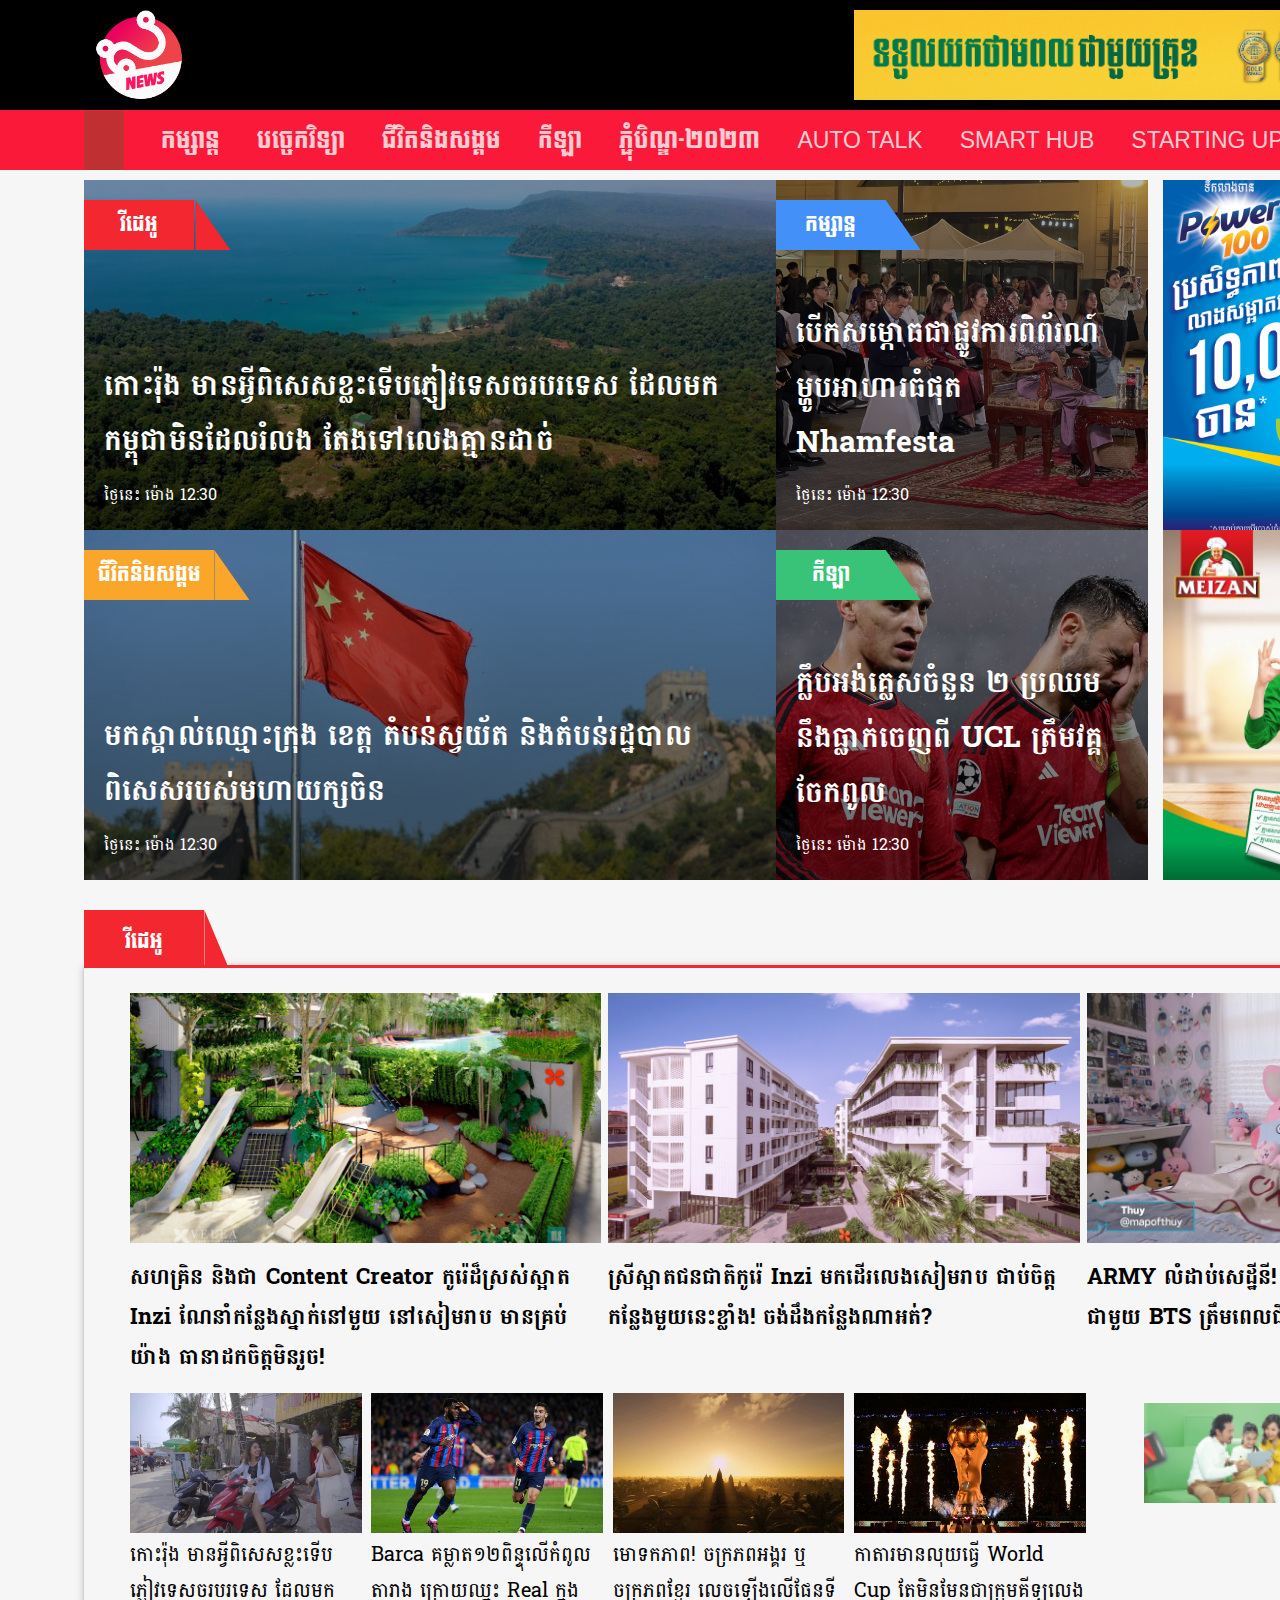
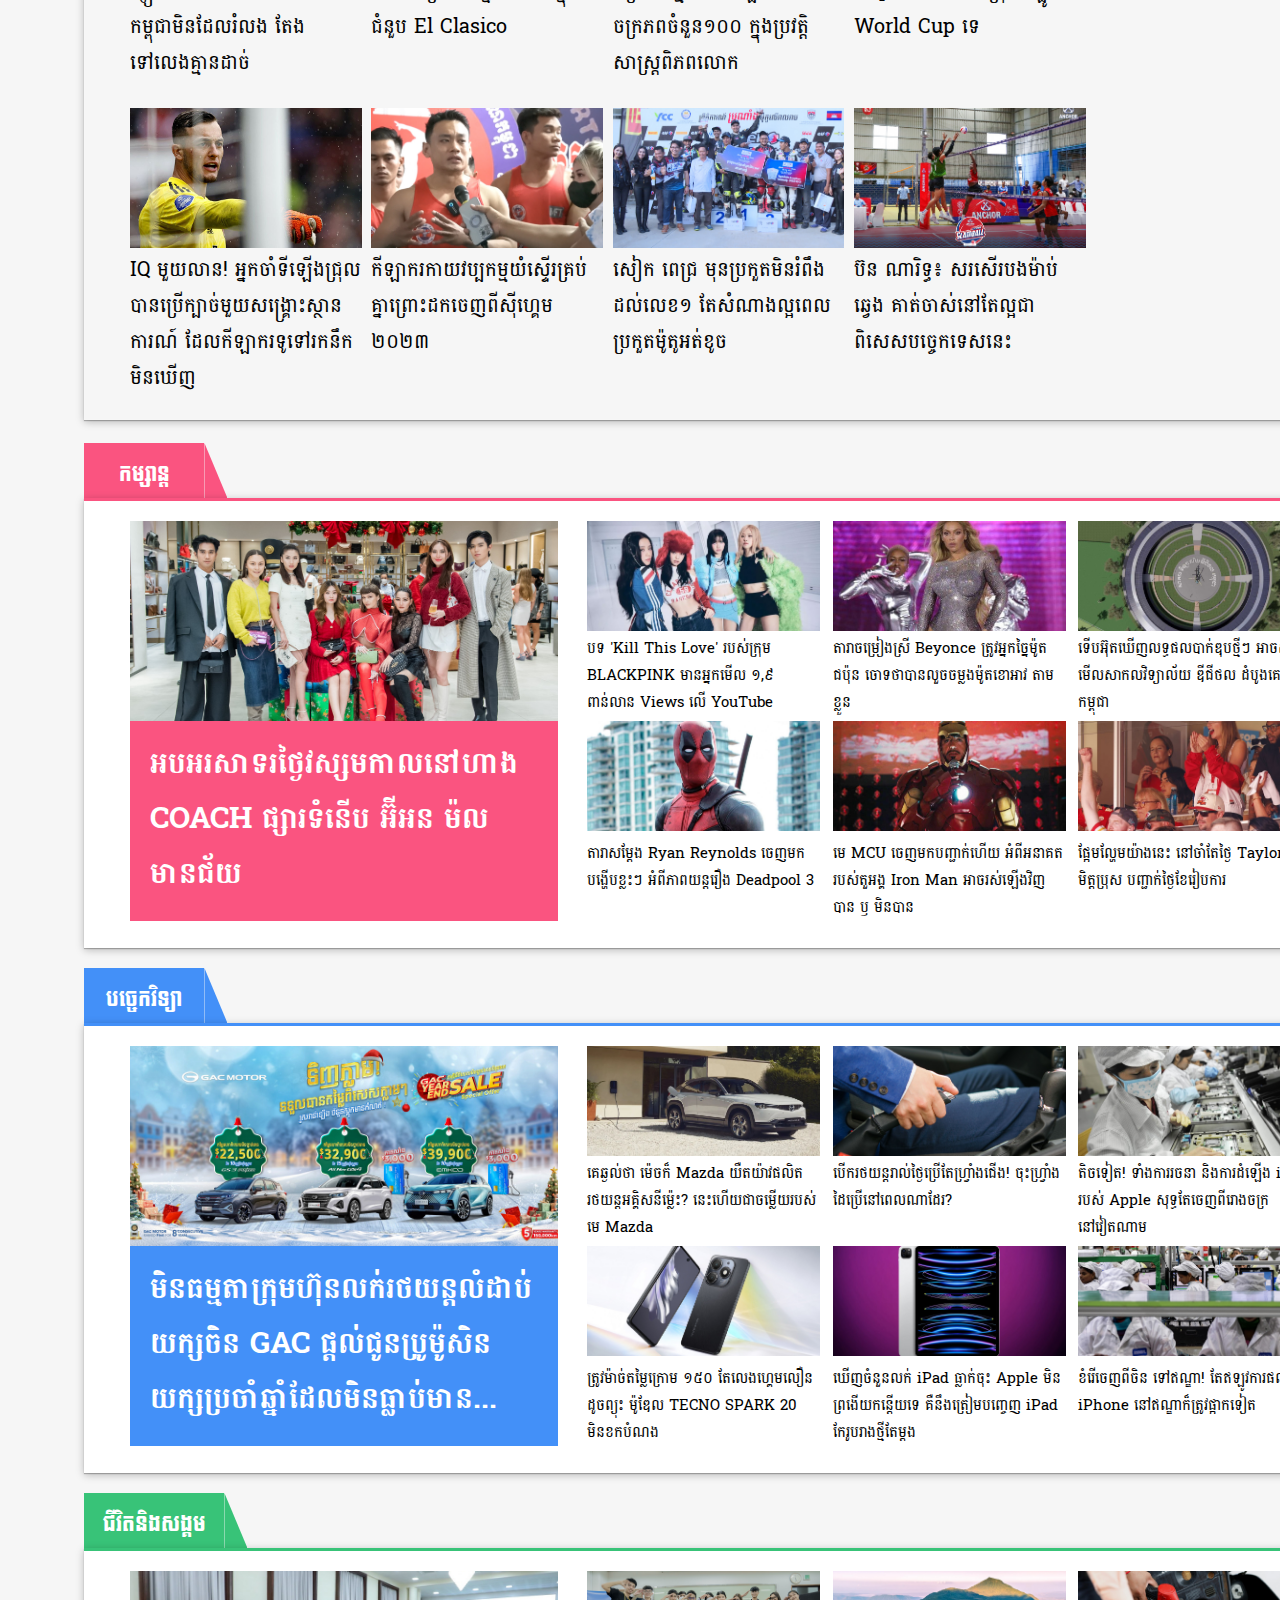
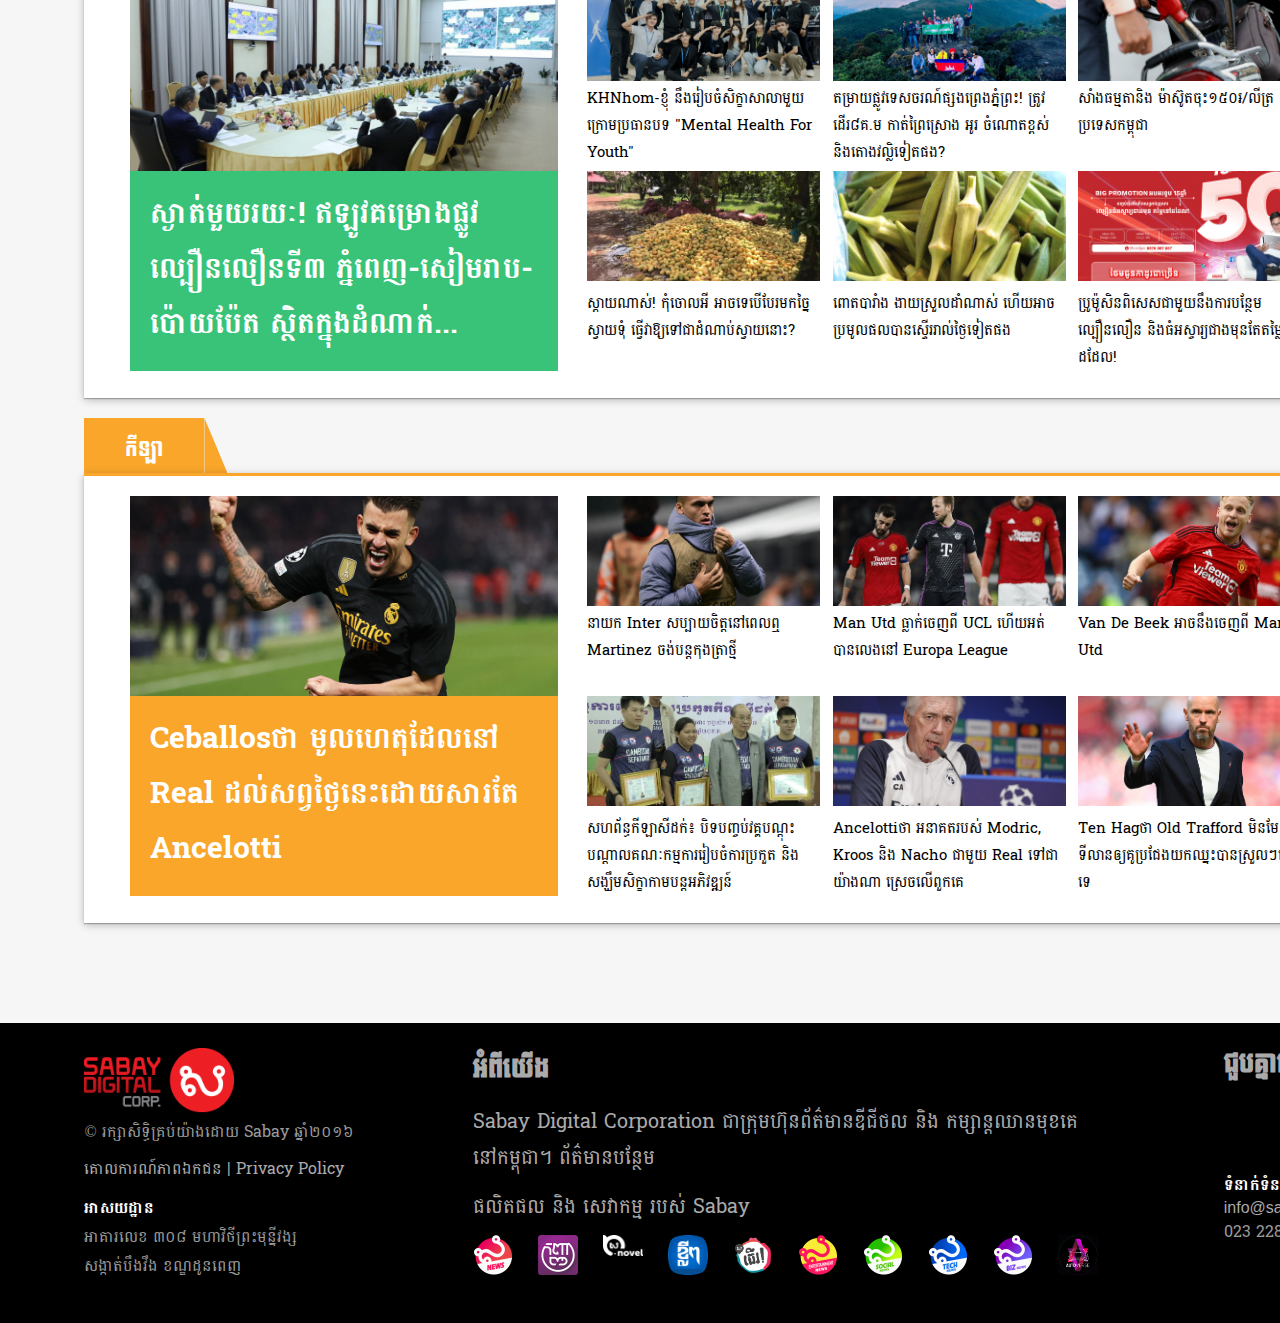
<file: week3/sabay_news/public/page/index.html>
<!DOCTYPE html>
<html lang="en">
<head>
    <meta charset="UTF-8">
    <meta name="viewport" content="width=device-width, initial-scale=1.0">
    <link rel="stylesheet" href="/week3/sabay_news/public/style/home_page.css">
    <link rel="stylesheet" href="https://cdnjs.cloudflare.com/ajax/libs/font-awesome/6.5.1/css/all.min.css" integrity="sha512-DTOQO9RWCH3ppGqcWaEA1BIZOC6xxalwEsw9c2QQeAIftl+Vegovlnee1c9QX4TctnWMn13TZye+giMm8e2LwA==" crossorigin="anonymous" referrerpolicy="no-referrer" />
    <link rel="icon" href="/week3/sabay_news/public/img/logo.png">
    <title>Sabay news</title>
</head>
<body>
    <!-- Header width 100% -->
    <header>
        <div class="header-content">
            <div class="logo">
                <img src="/week3/sabay_news/public/img/logo.png" alt="">
            </div>
            <div class="ad">
                <img src="/week3/sabay_news/public/img/w.png" alt="">
            </div>
        </div>
    </header>

    <!-- Navigation Bar -->
    <nav>
        <div class="nav-menu">
            <ul>
                <li><a href="#" class="active"><i class="fa-solid fa-house-chimney"></i></a></li>
                <li><a href="#">កម្សាន្ត</a></li>
                <li><a href="#">បច្ចេកវិទ្យា</a></li>
                <li><a href="#">ជីវិតនិងសង្គម</a></li>
                <li><a href="#">កីឡា</a></li>
                <li><a href="#">ភ្ជុំបិណ្ឌ-២០២៣</a></li>
                <li><a href="#"><span>AUTO TALK</span></a></li>
                <li><a href="#"><span>SMART HUB</span></a></li>
                <li><a href="#"><span>STARTING UP</span></a></li>
            </ul>
        </div>
    </nav>

    <!-- Content -->
    <div class="content" style="margin-top: 10px;">
        <div class="content-new">
            <div class="left-content">
                <div class="content">
                    <div class="hover-slide">
                        <h2>កោះរ៉ុង មានអ្វីពិសេសខ្លះទើបភ្ញៀវទេសចរបរទេស ដែលមកកម្ពុជាមិនដែលរំលង តែងទៅលេងគ្មានដាច់</h2>
                        <p>កោះរ៉ុង ​ជា​កោះមួយ​ដ៏ល្បីល្បាញរបស់ប្រទេសកម្ពុជា​ មានទីតាំងស្ថិតនៅខាងលិចនៃឆេ្នរក្រុងព្រះសីហនុ។ ទី​នោះ​បានផ្តល់នូវភាពអស្ចារ្យនៃ ឆ្នេរសមុទ្រស្ថិតនៅភាគបស្ចឹមនៃប្រទេស លាតសន្ធឹងប្រមាណប្រាំគីឡូម៉ែត្រ។</p>
                    </div>
                    <div class="time">
                        <p>ថ្ងៃនេះ ម៉ោង 12:30</p>
                    </div>
                    <div class="linear"></div>
                    <div class="clip-path">
                        <p>វីដេអូ</p>
                    </div>
                    <div class="clip-start" style="clip-path: polygon(0 0, 0% 100%, 100% 100%);
                    "></div>
                </div>

                <div class="content">
                    <div class="hover-slide">
                        <h2>មកស្គាល់ឈ្មោះក្រុង ខេត្ត​ តំបន់ស្វយ័ត និងតំបន់​រដ្ឋបាលពិសេសរបស់​មហាយក្សចិន</h2>
                        <p>ប្រទេសចិន គឺបែងចែកជា​ក្រុង ខេត្ត តំបន់​ស្វយ័ត និង​តំបន់​រដ្ឋបាលពិសេស។ ក្នុងនោះមានក្រុងចំនួន៤, ខេត្តចំនួន ២៣ (បើរាប់បញ្ចូលទាំងតៃវ៉ាន់), តំបន់ស្វយ័ត ចំនួន ៥ និង​តំបន់​រដ្ឋបាល​ពិសេស​ចំនួន ២។ សូមមើលលម្អិតខាងក្រោម៖</p>
                    </div>
                    <div class="time">
                        <p>ថ្ងៃនេះ ម៉ោង 12:30</p>
                    </div>
                    <div class="linear"></div>
                    <div class="clip-path">
                        <p>ជីវិតនិងសង្គម</p>
                    </div>
                    <div class="clip-start" style="clip-path: polygon(0 0, 0% 100%, 100% 100%);
                    "></div>
                </div>
            </div>
            <div class="right-content">
                <div class="content">
                    <div class="hover-slide">
                        <h2>បើកសម្ភោធជាផ្លូវការពិព័រណ៍ម្ហូបអាហារធំផុត Nhamfesta</h2>
                        <p>នៅល្ងាចថ្ងៃទី ៨ ធ្នូ នេះ ក្រុមការងារ NhamFesta បានរៀបចំកម្មវិធីបើកសម្ភោធជាផ្លូវការ</p>
                    </div>
                    <div class="time">
                        <p>ថ្ងៃនេះ ម៉ោង 12:30</p>
                    </div>
                    <div class="linear"></div>
                    <div class="clip-path">
                        <p>កម្សាន្ត</p>
                    </div>
                    <div class="clip-start" style="clip-path: polygon(0 0, 0% 100%, 100% 100%);
                    "></div>
                </div>
                <div class="content">
                    <div class="hover-slide">
                        <h2>ក្លឹប​អង់គ្លេស​ចំនួន ២ ប្រឈមនឹងធ្លាក់​ចេញពី​ UCL ត្រឹម​វគ្គ​ចែក​ពូល</h2>
                        <p>ក្លឹប​អង់គ្លេស​ចំនួន ២ រួម​មាន​ Manchester United និង​ Newcastle United ប្រឈមនឹង​ធ្លាក់​ចេញ​ពី​ ​...</p>
                    </div>
                    <div class="time">
                        <p>ថ្ងៃនេះ ម៉ោង 12:30</p>
                    </div>
                    <div class="linear"></div>
                    <div class="clip-path">
                        <p>កីឡា</p>
                    </div>
                    <div class="clip-start" style="clip-path: polygon(0 0, 0% 100%, 100% 100%);
                    "></div>
                </div>
            </div>
        </div>
        <div class="advertisment">
            <div class="content-advertise"></div>
            <div class="content-advertise"></div>
        </div>
    </div>

    <!-- big content -->
    <div class="big-content">
        <div class="Clippy">
            <div class="clip-path">
                <p>វីដេអូ <i class="fa-solid fa-angle-right"></i></p>
            </div>
            <div class="clip-start" style="clip-path: polygon(0 0, 0% 100%, 100% 100%);
            "></div>
        </div>
        <div class="vdo-content">
            <div class="big-card">
                <div class="card">
                    <img src="/week3/sabay_news/public/img/vdo/v1.jpg" alt="">
                    <div class="des-card">
                        <p>សហគ្រិន និងជា Content Creator កូរ៉េដ៏ស្រស់ស្អាត Inzi ណែនាំកន្លែងស្នាក់នៅមួយ នៅសៀមរាប មានគ្រប់យ៉ាង ធានាដកចិត្តមិនរួច!</p>
                    </div>
                </div>
                <div class="card">
                    <img src="/week3/sabay_news/public/img/vdo/v2.jpg" alt="">
                    <div class="des-card">
                        <p>ស្រីស្អាតជនជាតិកូរ៉េ Inzi មកដើរលេងសៀមរាប ជាប់ចិត្តកន្លែងមួយនេះខ្លាំង! ចង់ដឹងកន្លែងណាអត់?</p>
                    </div>
                </div>
                <div class="card">
                    <img src="/week3/sabay_news/public/img/vdo/v3.jpg" alt="">
                    <div class="des-card">
                        <p>ARMY លំដាប់សេដ្ឋីនី! ចាយលុយខ្ទង់ ៥០ ០០០ដុល្លារជាមួយ BTS ត្រឹមពេលជិត ១០ឆ្នាំ</p>
                    </div>
                </div>
            </div>
            <div class="small-card">
                <div class="content-card">
                    <div class="first-card">
                        <div class="card">
                            <img src="/week3/sabay_news/public/img/vdo/vdo-s1.jpg" alt="">
                            <div class="des-card">
                                <p>កោះរ៉ុង មានអ្វីពិសេសខ្លះទើបភ្ញៀវទេសចរបរទេស ដែលមកកម្ពុជាមិនដែលរំលង តែងទៅលេងគ្មានដាច់</p>
                            </div>
                        </div>
                        <div class="card">
                            <img src="/week3/sabay_news/public/img/vdo/vdo-s2.png" alt="">
                            <div class="des-card">
                                <p>Barca គម្លាត​១២​ពិន្ទុ​លើ​កំពូល​តារាង ក្រោយ​ឈ្នះ Real ក្នុង​ជំនួប El Clasico</p>
                            </div>
                        </div>
                        <div class="card">
                            <img src="/week3/sabay_news/public/img/vdo/vdo-s3.jpg" alt="">
                            <div class="des-card">
                                <p>មោទកភាព! ចក្រភពអង្គរ ឬចក្រភពខ្មែរ លេចឡើងលើផែនទី​ចក្រភព​ចំនួន១០០ ក្នុងប្រវត្តិសាស្រ្តពិភពលោក​</p>
                            </div>
                        </div>
                        <div class="card">
                            <img src="/week3/sabay_news/public/img/vdo/vdo-s4.jpg" alt="">
                            <div class="des-card">
                                <p>កាតារមានលុយធ្វើ World Cup តែមិនមែនជាក្រុមគីឡូលេង World Cup ទេ</p>
                            </div>
                        </div>               
                    </div>

                    <div class="second-card">
                        <div class="card">
                            <img src="/week3/sabay_news/public/img/vdo/vdo-s5.jpg" alt="">
                            <div class="des-card">
                                <p>IQ មួយលាន! អ្នកចាំទីឡើងជ្រុល បានប្រើក្បាច់មួយសង្គ្រោះស្ថានការណ៍ ដែលកីឡាករទូទៅរកនឹកមិនឃើញ</p>
                            </div>
                        </div>
                        <div class="card">
                            <img src="/week3/sabay_news/public/img/vdo/vdo-s6.jpg" alt="">
                            <div class="des-card">
                                <p>កីឡាករ​កាយ​វប្បកម្ម​យំ​ស្ទើរ​គ្រប់​គ្នា​ព្រោះ​ដក​ចេញ​ពីស៊ីហ្គេម​ ២០២៣</p>
                            </div>
                        </div>
                        <div class="card">
                            <img src="/week3/sabay_news/public/img/vdo/vdo-s7.jpg" alt="">
                            <div class="des-card">
                                <p>សៀក​ ពេជ្រ​ មុន​ប្រកួត​មិន​រំពឹង​ដល់​លេខ១​ តែ​សំណាង​ល្អ​ពេល​ប្រកួត​ម៉ូតូ​អត់​ខូច​</p>
                            </div>
                        </div>
                        <div class="card">
                            <img src="/week3/sabay_news/public/img/vdo/vdo-s8.jpg" alt="">
                            <div class="des-card">
                                <p>
                                    ប៊ន​ ណារិទ្ធ៖​ សរសើរ​បង​ម៉ាប់ឆ្វេង​ គាត់​ចាស់​នៅតែ​ល្អ​ជា​ពិសេស​បច្ចេកទេស​នេះ​</p>
                            </div>
                        </div>
                    </div>
                </div>
                <div class="content-card">
                </div>
            </div>
        </div>
    </div>

    <!-- entertainment -->
    <div class="entertainment">
        <div class="Clippy">
            <div class="clip-path">
                <p>កម្សាន្ត <i class="fa-solid fa-angle-right"></i></p>
            </div>
            <div class="clip-start" style="clip-path: polygon(0 0, 0% 100%, 100% 100%);
            "></div>
        </div> 
        <div class="enter-content">
            <div class="best-content">
                <div class="left-content">
                    <div class="enter-card">
                        <div class="img"></div>
                        <div class="des-enter">
                            <p>អបអរសាទរថ្ងៃវស្សមកាលនៅហាង COACH ផ្សារទំនើប អ៊ីអន ម៉ល មានជ័យ</p>
                        </div>
                    </div>
                </div>
                <div class="middle-content">
                    <div class="top-card">
                        <div class="card">
                            <img src="/week3/sabay_news/public/img/entertainment/e5.jpg" alt="">
                            <div class="des-card">
                                <p>បទ 'Kill This Love' របស់ក្រុម BLACKPINK មានអ្នកមើល ១,៩ ពាន់លាន Views លើ YouTube</p>
                            </div>
                        </div>
                        <div class="card">
                            <img src="/week3/sabay_news/public/img/entertainment/e3.jpg" alt="">
                            <div class="des-card">
                                <p>តារាចម្រៀងស្រី Beyonce ត្រូវអ្នកច្នៃម៉ូតជប៉ុន ចោទថាបានលួចចម្លងម៉ូតខោអាវ តាមខ្លួន</p>
                            </div>
                        </div>
                        <div class="card">
                            <img src="/week3/sabay_news/public/img/entertainment/e4.jpg" alt="">
                            <div class="des-card">
                                <p>ទើបអ៊ុតឃើញលទ្ធផលបាក់ឌុបថ្មីៗ អាចសម្លឹងមើលសាកលវិទ្យាល័យ ឌីជីថល ដំបូងគេនៅកម្ពុជា</p>
                            </div>
                        </div>
                        <div class="card">
                            <img src="/week3/sabay_news/public/img/entertainment/e5.png" alt="">
                            <div class="des-card">
                                <p>
                                    កម្ពុជាមានមោទកភាពបំផុត ពេលឃើញព្រះវត្តមានព្រះនាងតូច នរោត្តម ជេនណានៅចិនលើកនេះ</p>
                            </div>
                        </div>
                    </div>

                    <div class="bottom-card">
                        <div class="card">
                            <img src="/week3/sabay_news/public/img/entertainment/e2.jpeg" alt="">
                            <div class="des-card">
                                <p>តារាសម្តែង Ryan Reynolds ចេញមកបង្ហើបខ្លះៗ អំពីភាពយន្តរឿង Deadpool 3</p>
                            </div>
                        </div>
                        <div class="card">
                            <img src="/week3/sabay_news/public/img/entertainment/e6.jpeg" alt="">
                            <div class="des-card">
                                <p>
                                    មេ MCU ចេញមកបញ្ជាក់ហើយ អំពីអនាគតរបស់តួអង្គ Iron Man អាចរស់ឡើងវិញបាន ឫ មិនបាន</p>
                            </div>
                        </div>
                        <div class="card">
                            <img src="/week3/sabay_news/public/img/entertainment/e7.jpg" alt="">
                            <div class="des-card">
                                <p>ផ្អែមល្ហែមយ៉ាងនេះ នៅចាំតែថ្ងៃ Taylor និងមិត្តប្រុស បញ្ជាក់ថ្ងៃខែរៀបការ</p>
                            </div>
                        </div>
                        <div class="card">
                            <img src="/week3/sabay_news/public/img/entertainment/e8.jpg" alt="">
                            <div class="des-card">
                                <p>បើ​មិន​បែក​រឿង​នេះ មិន​ដឹងថា តម្លៃ​ខ្លួន អ៊ីណូ គិត​ជា​ឆ្នាំ ច្រើន​ដល់​ម្ល៉ឹង​នោះ​ទេ</p>
                            </div>
                        </div>
                    </div>
                </div>
            </div>
            <div class="right-content"><i class="fa-solid fa-angle-right"></i></div>
        </div>
    </div>

    <!-- technology -->
    <div class="technology">
        <div class="Clippy">
            <div class="clip-path">
                <p>បច្ចេកវិទ្យា <i class="fa-solid fa-angle-right"></i></p>
            </div>
            <div class="clip-start" style="clip-path: polygon(0 0, 0% 100%, 100% 100%);
            "></div>
        </div> 
        <div class="enter-content">
            <div class="best-content">
                <div class="left-content">
                    <div class="enter-card">
                        <div class="img"></div>
                        <div class="des-enter">
                            <p>
                                មិនធម្មតាក្រុមហ៊ុនលក់រថយន្តលំដាប់យក្សចិន GAC ផ្តល់ជូនប្រូម៉ូសិនយក្សប្រចាំឆ្នាំដែលមិនធ្លាប់មាន...</p>
                        </div>
                    </div>
                </div>
                <div class="middle-content">
                    <div class="top-card">
                        <div class="card">
                            <img src="/week3/sabay_news/public/img/tech/t2.jpg" alt="">
                            <div class="des-card">
                                <p>គេឆ្ងល់ថា ម៉េចក៏ Mazda យឺតយ៉ាវ​ផលិតរថយន្តអគ្គិសនី​ម្ល៉េះ? នេះហើយ​ជាចម្លើយ​របស់មេ Mazda</p>
                            </div>
                        </div>
                        <div class="card">
                            <img src="/week3/sabay_news/public/img/tech/t3.jpg" alt="">
                            <div class="des-card">
                                <p>បើករថយន្តរាល់ថ្ងៃប្រើតែហ្វ្រាំងជើង! ចុះហ្រ្វាំង​ដៃ​ប្រើនៅពេលណាដែរ?

                                </p>
                            </div>
                        </div>
                        <div class="card">
                            <img src="/week3/sabay_news/public/img/tech/t4.jpg" alt="">
                            <div class="des-card">
                                <p>តិចទៀត! ទាំងការរចនា និងការដំឡើង iPad របស់ Apple សុទ្ធតែចេញពី​រោងចក្រនៅវៀតណាម</p>
                            </div>
                        </div>
                        <div class="card">
                            <img src="/week3/sabay_news/public/img/tech/t5.jpg" alt="">
                            <div class="des-card">
                                <p>ពើហ្សូ ខេមបូឌា (PEUGEOT CAMBODIA) នឹងរៀបចំកម្មវិធី ដំណើរកម្សាន្តគ្រួសារពើហ្សូ និងសប្បុរសធម៌លើកទី៣</p>
                            </div>
                        </div>
                    </div>

                    <div class="bottom-card">
                        <div class="card">
                            <img src="/week3/sabay_news/public/img/tech/t6.jpg" alt="">
                            <div class="des-card">
                                <p>
                                    ត្រូវម៉ាច់តម្លៃក្រោម ១៥០ តែលេងហ្គេមលឿនដូចព្យុះ ម៉ូឌែល TECNO SPARK 20 មិនខកបំណង</p>
                            </div>
                        </div>
                        <div class="card">
                            <img src="/week3/sabay_news/public/img/tech/t7.jpg" alt="">
                            <div class="des-card">
                                <p>ឃើញ​ចំនួនលក់ iPad ធ្លាក់ចុះ Apple មិន​ព្រងើយកន្តើយទេ គឺ​នឹងត្រៀម​បញ្ចេញ iPad កែរូបរាងថ្មី​តែម្តង</p>
                            </div>
                        </div>
                        <div class="card">
                            <img src="/week3/sabay_news/public/img/tech/t8.jpg" alt="">
                            <div class="des-card">
                                <p>
                                    ខំរើចេញពីចិន ទៅ​ឥណ្ឌា! តែ​ឥឡូវការផលិត iPhone នៅឥណ្ឌា​ក៏ត្រូវផ្អាកទៀត</p>
                            </div>
                        </div>
                        <div class="card">
                            <img src="/week3/sabay_news/public/img/tech/t9.jpg" alt="">
                            <div class="des-card">
                                <p>​រថយន្តអគ្គិសនី ២ម៉ូឌែលរបស់ Toyota និង MG ដែលមានតម្លៃល្អនៅប្រទេសកម្ពុជា</p>
                            </div>
                        </div>
                    </div>
                </div>
            </div>
            <div class="right-content"><i class="fa-solid fa-angle-right"></i></div>
        </div>
    </div>

    <!-- life -->
    <div class="life">
        <div class="Clippy">
            <div class="clip-path">
                <p>ជីវិតនិងសង្គម <i class="fa-solid fa-angle-right"></i></p>
            </div>
            <div class="clip-start" style="clip-path: polygon(0 0, 0% 100%, 100% 100%);
            "></div>
        </div> 
        <div class="enter-content">
            <div class="best-content">
                <div class="left-content">
                    <div class="enter-card">
                        <div class="img"></div>
                        <div class="des-enter">
                            <p>ស្ងាត់មួយរយៈ! ឥឡូវគម្រោង​ផ្លូវល្បឿនលឿន​ទី៣ ភ្នំពេញ-សៀមរាប-ប៉ោយប៉ែត ស្ថិតក្នុងដំណាក់...</p>
                        </div>
                    </div>
                </div>
                <div class="middle-content">
                    <div class="top-card">
                        <div class="card">
                            <img src="/week3/sabay_news/public/img/life/l2.jpg" alt="">
                            <div class="des-card">
                                <p>KHNhom-ខ្ញុំ នឹងរៀបចំសិក្ខាសាលាមួយក្រោមប្រធានបទ​ "Mental Health For Youth"</p>
                            </div>
                        </div>
                        <div class="card">
                            <img src="/week3/sabay_news/public/img/life/l3.jpg" alt="">
                            <div class="des-card">
                                <p>តម្រាយ​ផ្លូវ​ទេសចរណ៍ផ្សងព្រេងភ្នំព្រះ! ត្រូវដើរ៨គ.ម កាត់​ព្រៃស្រោង អូរ ចំណោតខ្ពស់ និងតោងវល្លិទៀតផង?

                                </p>
                            </div>
                        </div>
                        <div class="card">
                            <img src="/week3/sabay_news/public/img/life/l4.jpg" alt="">
                            <div class="des-card">
                                <p>សាំង​ធម្មតា​និង​ ​ម៉ាស៊ូតចុះ​១៥០៛/លីត្រ​ ទូទាំង​ប្រទេស​កម្ពុជា</p>
                            </div>
                        </div>
                        <div class="card">
                            <img src="/week3/sabay_news/public/img/life/l5.jpg" alt="">
                            <div class="des-card">
                                <p>ស្ថានទូតអាមេរិកប្រចាំទីក្រុងភ្នំពេញនឹងបើកការលក់ដេញថ្លៃអនឡាញនូវសម្ភារៈមួយចំនួន</p>
                            </div>
                        </div>
                    </div>

                    <div class="bottom-card">
                        <div class="card">
                            <img src="/week3/sabay_news/public/img/life/l6.jpg" alt="">
                            <div class="des-card">
                                <p>ស្ដាយណាស់! កុំចោលអី អាចទេបើបែរមកច្នៃស្វាយទុំ ធ្វើវាឱ្យទៅជាដំណាប់ស្វាយនោះ?</p>
                            </div>
                        </div>
                        <div class="card">
                            <img src="/week3/sabay_news/public/img/life/l7.jpg" alt="">
                            <div class="des-card">
                                <p>ពោតបារាំង ងាយស្រួលដាំណាស់ ហើយ​អាចប្រមូលផល​បានស្ទើររាល់ថ្ងៃទៀតផង</p>
                            </div>
                        </div>
                        <div class="card">
                            <img src="/week3/sabay_news/public/img/life/l8.jpg" alt="">
                            <div class="des-card">
                                <p>
                                    ប្រូម៉ូសិនពិសេសជាមួយនឹងការបន្ថែមល្បឿនលឿន និងធំអស្ចារ្យជាងមុនតែតម្លៃនៅដដែល!</p>
                            </div>
                        </div>
                        <div class="card">
                            <img src="/week3/sabay_news/public/img/life/l9.jpeg" alt="">
                            <div class="des-card">
                                <p>គម្រោង Bay of Lights បន្តការអភិវឌ្ឍឥតស្រាកស្រាន្តជាមួយការបើកសម្ពោធឲ្យប្រើប្រាស់ផ្លូវមេថ្មី</p>
                            </div>
                        </div>
                    </div>
                </div>
            </div>
            <div class="right-content"><i class="fa-solid fa-angle-right"></i></div>
        </div>
    </div>

    <!-- sport -->
    <div class="sport">
        <div class="Clippy">
            <div class="clip-path">
                <p>កីឡា <i class="fa-solid fa-angle-right"></i></p>
            </div>
            <div class="clip-start" style="clip-path: polygon(0 0, 0% 100%, 100% 100%);
            "></div>
        </div> 
        <div class="enter-content">
            <div class="best-content">
                <div class="left-content">
                    <div class="enter-card">
                        <div class="img"></div>
                        <div class="des-enter">
                            <p>Ceballosថា​ មូលហេតុ​ដែល​នៅ​ Real ដល់​សព្វ​ថ្ងៃ​នេះ​ដោយ​សារ​តែ​ Ancelotti</p>
                        </div>
                    </div>
                </div>
                <div class="middle-content">
                    <div class="top-card">
                        <div class="card">
                            <img src="/week3/sabay_news/public/img/sport/s2.jpg" alt="">
                            <div class="des-card">
                                <p>នាយក​ Inter សប្បាយ​ចិត្ត​នៅ​ពេល​ឮ​ Martinez ចង់​បន្ត​កុងត្រា​ថ្មី​

                                </p>
                            </div>
                        </div>
                        <div class="card">
                            <img src="/week3/sabay_news/public/img/sport/s3.jpg" alt="">
                            <div class="des-card">
                                <p>Man Utd ធ្លាក់​ចេញ​ពី UCL ហើយ​អត់​បាន​លេង​នៅ​ Europa League

                                </p>
                            </div>
                        </div>
                        <div class="card">
                            <img src="/week3/sabay_news/public/img/sport/s4.jpg" alt="">
                            <div class="des-card">
                                <p>
                                    Van De Beek អាច​នឹង​ចេញ​ពី Man Utd</p>
                            </div>
                        </div>
                        <div class="card">
                            <img src="/week3/sabay_news/public/img/sport/s5.jpg" alt="">
                            <div class="des-card">
                                <p>
                                    តោះ! ទស្សន៍ទាយ​នរណា​នឹង​ក្លាយ​ជា​ម្ចាស់​ឡាន​ស្អែក​នេះ​រវាង​ បញ្ញា​ សោភ័ណ្ឌ​ ឌីណា​ សុខហ៊ុច​</p>
                            </div>
                        </div>
                    </div>

                    <div class="bottom-card">
                        <div class="card">
                            <img src="/week3/sabay_news/public/img/sport/s6.jpg" alt="">
                            <div class="des-card">
                                <p>សហព័ន្ធ​កីឡា​សីដក់៖​ បិទ​បញ្ចប់​វគ្គ​បណ្ដុះបណ្ដាល​គណៈកម្មការ​រៀបចំ​ការ​ប្រកួត​ និង​សង្ឃឹម​សិក្ខាកាម​បន្ត​អភិវឌ្ឍន៍​</p>
                            </div>
                        </div>
                        <div class="card">
                            <img src="/week3/sabay_news/public/img/sport//s7.jpg" alt="">
                            <div class="des-card">
                                <p>
                                    Ancelottiថា​ អនាគត​របស់​ Modric, Kroos និង​ Nacho ជា​មួយ​ Real ទៅ​ជា​យ៉ាង​ណា​ ស្រេច​លើ​ពួក​គេ​</p>
                            </div>
                        </div>
                        <div class="card">
                            <img src="/week3/sabay_news/public/img/sport/s8.jpg" alt="">
                            <div class="des-card">
                                <p>Ten Hagថា​ Old Trafford មិន​មែន​ជា​ទីលាន​ឲ្យ​គូប្រជែង​យក​ឈ្នះ​បាន​ស្រួលៗ​នោះ​ទេ​</p>
                            </div>
                        </div>
                        <div class="card">
                            <img src="/week3/sabay_news/public/img/sport/s9.jpg" alt="">
                            <div class="des-card">
                                <p>លោក​ជំទាវ​ ពេជ ចន្ទមុន្នី៖​ ពេញចិត្ត​ចំពោះ​សមត្ថភាព​ក្រុម​កីឡា​រាំ​ និង​រក​អ្នក​ជួយ​គាំទ្រ​សហព័ន្ធ​បន្ថែម​ទៀត​</p>
                            </div>
                        </div>
                    </div>
                </div>
            </div>
            <div class="right-content"><i class="fa-solid fa-angle-right"></i></div>
        </div>
    </div>

    <footer>
        <div class="best-content">
            <div class="twice-content">
                <div class="first-card">
                    <img src="/week3/sabay_news/public/img/footer-logo.png" alt="">
                    <div class="first-des">
                        <p>&copy; រក្សា​សិទ្ធិ​គ្រប់​យ៉ាង​ដោយ​ Sabay ឆ្នាំ​២០១៦</p>
                        <a href="#">គោលការណ៍ភាពឯកជន​ | Privacy Policy</a>
                    </div>
                    <div class="second-des">
                        <div class="p1">អាសយដ្ឋាន</div>
                        <div class="p2">អាគារលេខ ៣០៨ មហាវិថីព្រះមុន្នីវង្ស​ <br>សង្កាត់បឹងវឹង​ ខណ្ឌដូនពេញ</div>
                    </div>
                </div>
                <div class="second-card">
                    <h2>អំពីយើង</h2>
                    <div class="first-des">
                        <p>Sabay Digital Corporation ជាក្រុមហ៊ុនព័ត៌មានឌីជីថល និង​​​ កម្សាន្តឈានមុខគេ <br>នៅកម្ពុជា។ ព័ត៌មានបន្ថែម</p>
                    </div>
                    <div class="second-des">
                        <p>ផលិតផល និង សេវាកម្ម របស់ Sabay</p>
                        <div class="some-logo">
                            <img src="/week3/sabay_news/public/img/logo.png" alt="">
                            <img src="/week3/sabay_news/public/img/logo (1).png" 
                            alt="">
                            <img src="/week3/sabay_news/public/img/logo (2).png" 
                            alt="">
                            <img src="/week3/sabay_news/public/img/logo (3).png" 
                            alt="">
                            <img src="/week3/sabay_news/public/img/logo (4).png" 
                            alt="">
                            <img src="/week3/sabay_news/public/img/logo (5).png" 
                            alt="">
                            <img src="/week3/sabay_news/public/img/logo (6).png" 
                            alt="">
                            <img src="/week3/sabay_news/public/img/logo (8).png" 
                            alt="">
                            <img src="/week3/sabay_news/public/img/logo (9).png" 
                            alt="">
                            <img src="/week3/sabay_news/public/img/logo (10).png" 
                            alt="">
                        </div>
                    </div>
                </div>
            </div>
            <div class="right-content">
                <div class="one-content">
                    <h2>ជួបគ្នានៅបណ្ដាញសង្គម</h2>

                    <div class="social">
                        <i class="fa-brands fa-facebook"></i>
                        <i class="fa-brands fa-instagram"></i>
                        <i class="fa-brands fa-youtube"></i>
                        <i class="fa-brands fa-tiktok"></i>
                        <i class="fa-brands fa-telegram"></i>
                    </div>

                    <div class="last-des">
                        <div class="p1">ទំនាក់ទំនង</div>
                        <div class="p2">info@sabay.com</div>
                        <div class="p3">023 228 000</div>
                    </div>
                </div>
            </div>
        </div>
    </footer>
</body>
</html>
</file>
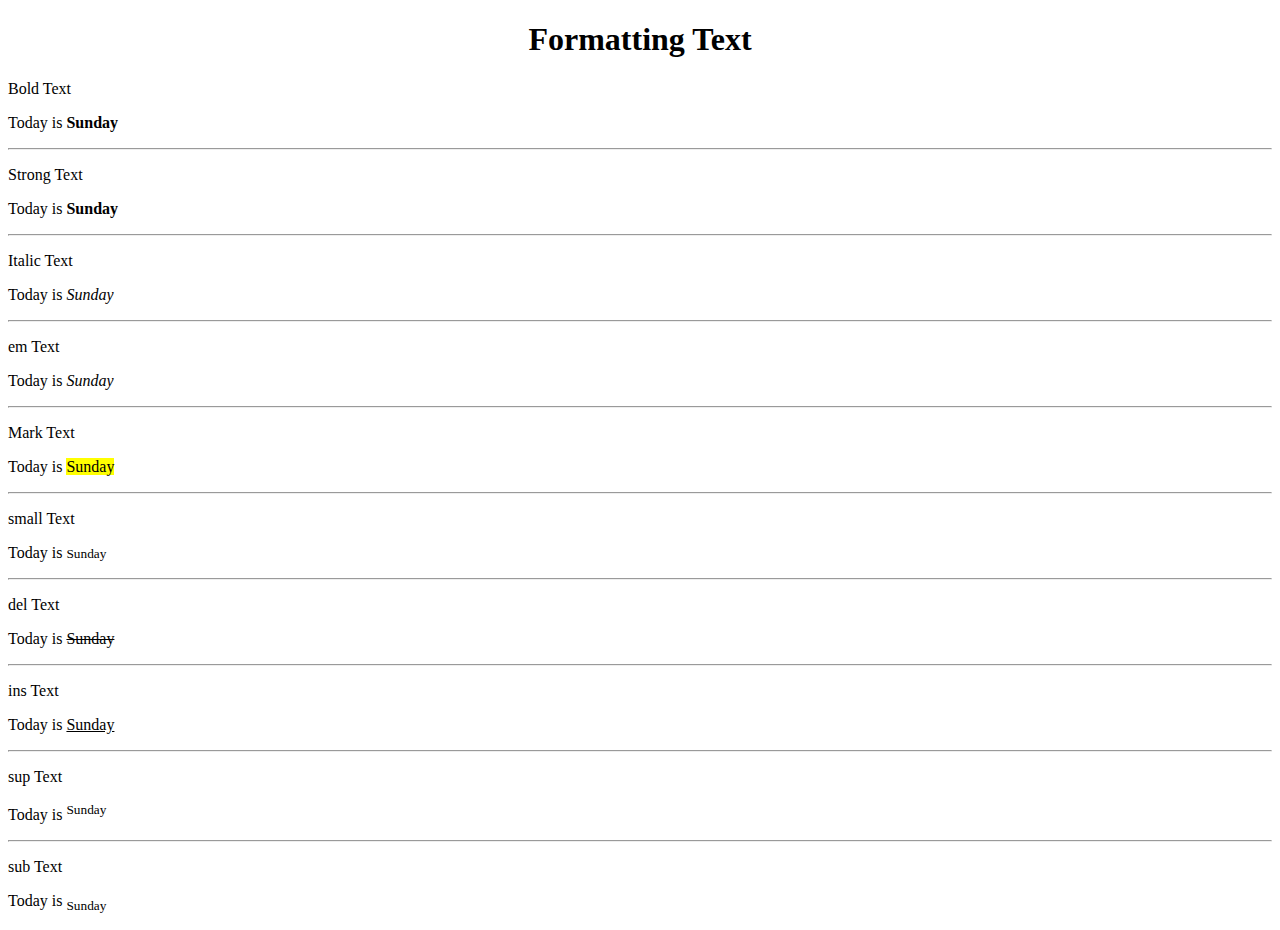
<file: format_text.html>
<!DOCTYPE html>
<html lang="en">
<head>
    <meta charset="UTF-8">
    <meta name="viewport" content="width=device-width, initial-scale=1.0">
    <title>Document</title>
</head>
<body>
    <h1 align="center">Formatting Text</h1>
    <!-- Bold Text -->
    <p>Bold Text</p>
    <p>Today is <b>Sunday</b></p>
    <hr>

    <!-- Strong Text -->
    <p>Strong Text</p>
    <p>Today is <strong>Sunday</strong></p>
    <hr>

    <!-- Italic  -->
    <p>Italic Text</p>
    <p>Today is <i>Sunday</i></p>
    <hr>

    <!-- em Text -->
    <p>em Text</p>
    <p>Today is <em>Sunday</em></p>
    <hr>

    <!-- Mark Text -->
    <p>Mark Text</p>
    <p>Today is <mark>Sunday</mark></p>
    <hr>

    <!-- small Text -->
    <p>small Text</p>
    <p>Today is <small>Sunday</small></p>
    <hr>

    <!-- del Text -->
    <p>del Text</p>
    <p>Today is <del>Sunday</del></p>
    <hr>
    
    <!-- ins Text -->
    <p>ins Text</p>
    <p>Today is <ins>Sunday</ins></p>
    <hr>

    <!-- sup Text -->
    <p>sup Text</p>
    <p>Today is <sup>Sunday</sup></p>
    <hr>

    <!-- sub Text -->
    <p>sub Text</p>
    <p>Today is <sub>Sunday</sub></p>
</body>
</html>
</file>
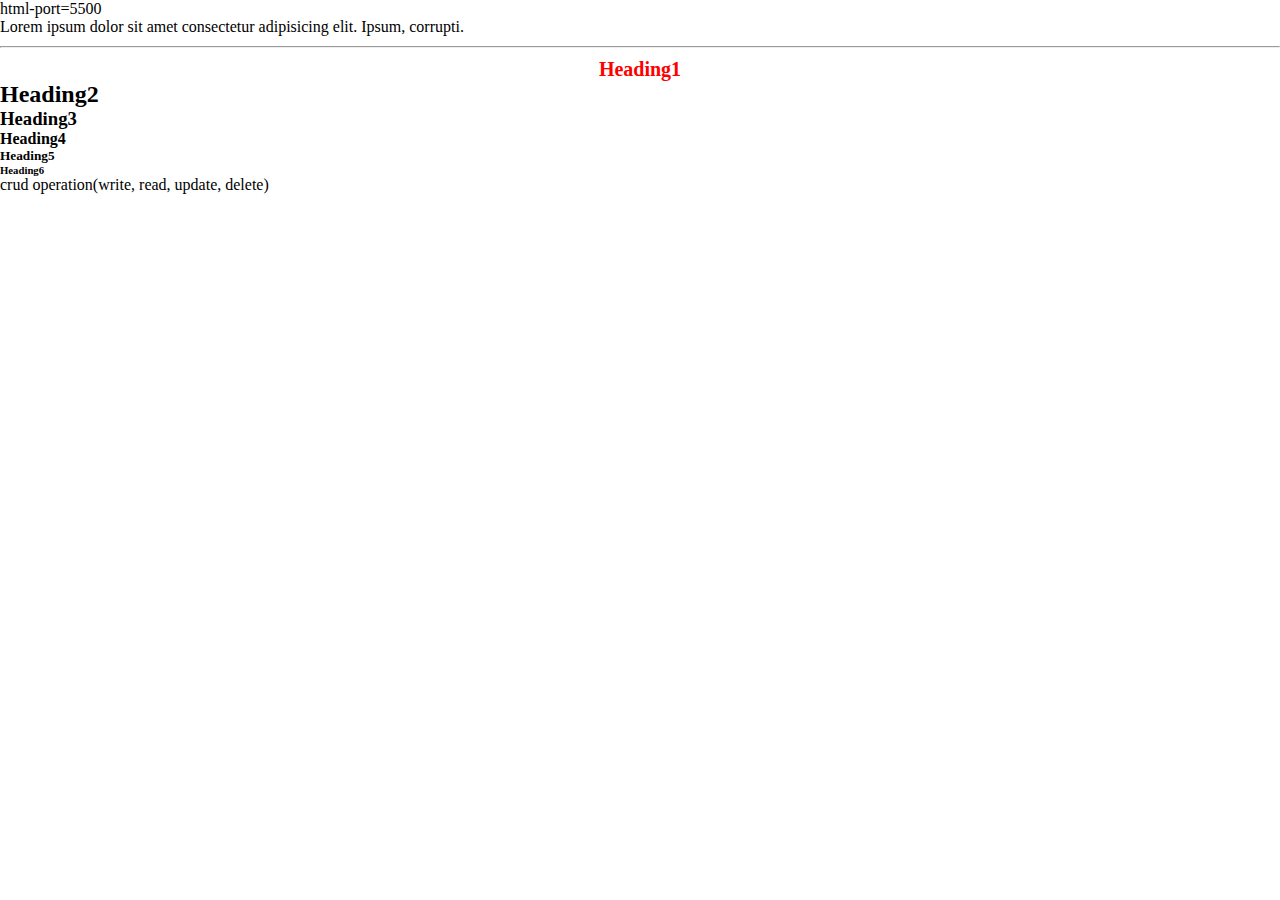
<file: heading.html>
<!DOCTYPE html>
<html lang="en">
<head>
    <meta charset="UTF-8">
    <meta name="viewport" content="width=device-width, initial-scale=1.0">
    <title>Home page</title>
    <link rel="icon" href="Apple logo icon - Classic.ico">
    <style>
        * {
            margin: 0;
            padding: 0;
            box-sizing: border-box;
        }
    </style>
</head>
<body>
    <p>html-port=5500</p>
    <p>Lorem ipsum dolor sit amet consectetur adipisicing elit. Ipsum, corrupti.</p>
    <hr style="margin: 10px 0;">
    <h1 style="font-size: 20px; color: red;text-align: center;">Heading1</h1>
    <h2>Heading2</h2>
    <h3>Heading3</h3>
    <h4>Heading4</h4>
    <h5>Heading5</h5>
    <h6>Heading6</h6>
    <p>crud operation(write, read, update, delete)</p>
</body>
</html>
</file>
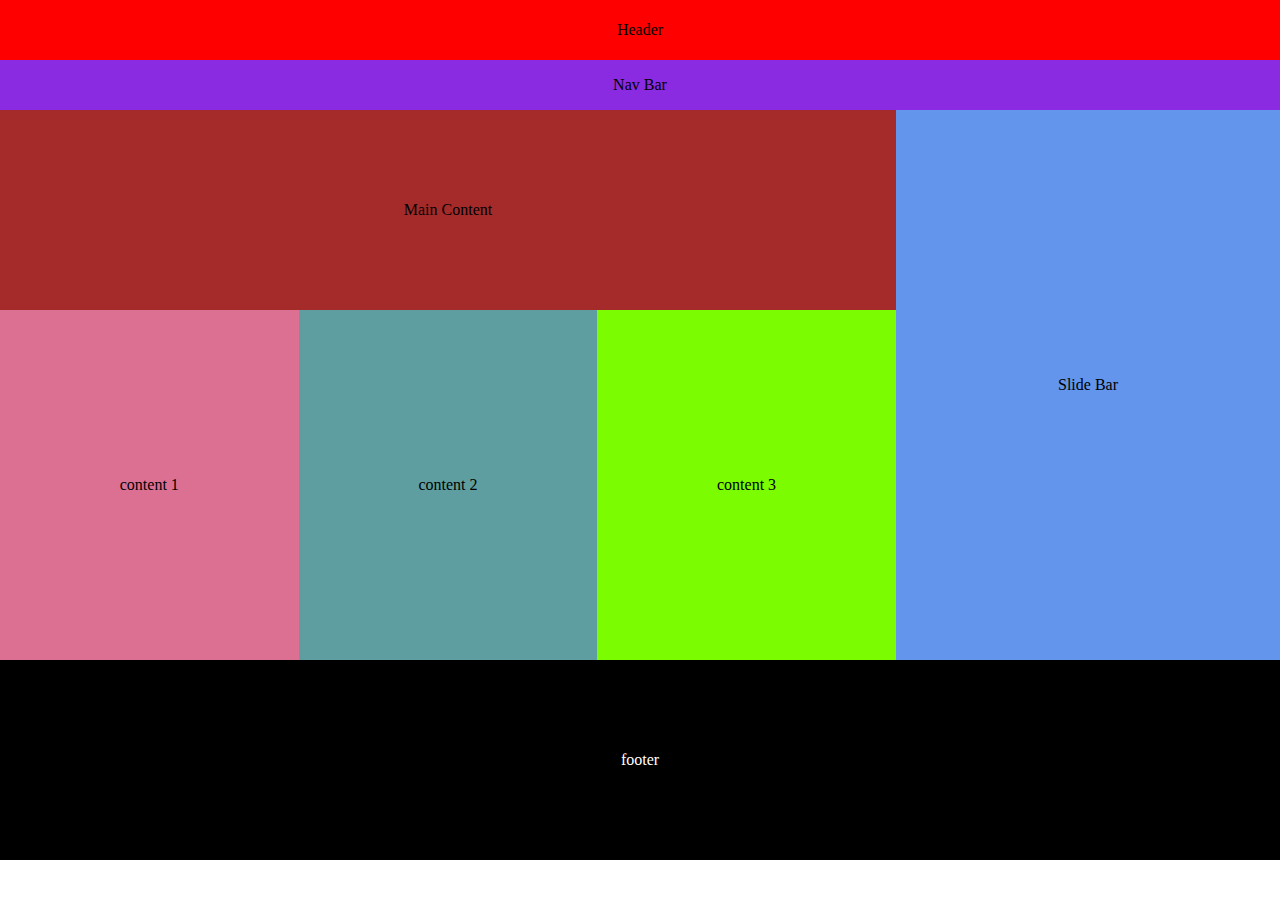
<file: layout.html>
<!DOCTYPE html>
<html lang="en">
<head>
    <meta charset="UTF-8">
    <meta name="viewport" content="width=device-width, initial-scale=1.0">
    <title>Document</title>
    <link rel="stylesheet" href="style.css">
</head>
<body>
    <div class="header text-center">Header</div>
    <div class="nav_bar text-center">Nav Bar</div>

    <div class="main-content text-center">Main Content</div>
    <div class="slide-bar text-center">Slide Bar</div>

    <div class="content">
        <div class="content1 text-center" style="background-color: palevioletred;">content 1</div>
        <div class="content2 text-center" style="background-color: cadetblue;">content 2</div>
        <div class="content3 text-center" style="background-color: lawngreen;">content 3</div>
    </div>
    
    <div class="footer text-center">footer</div>
</body>
</html>
</file>
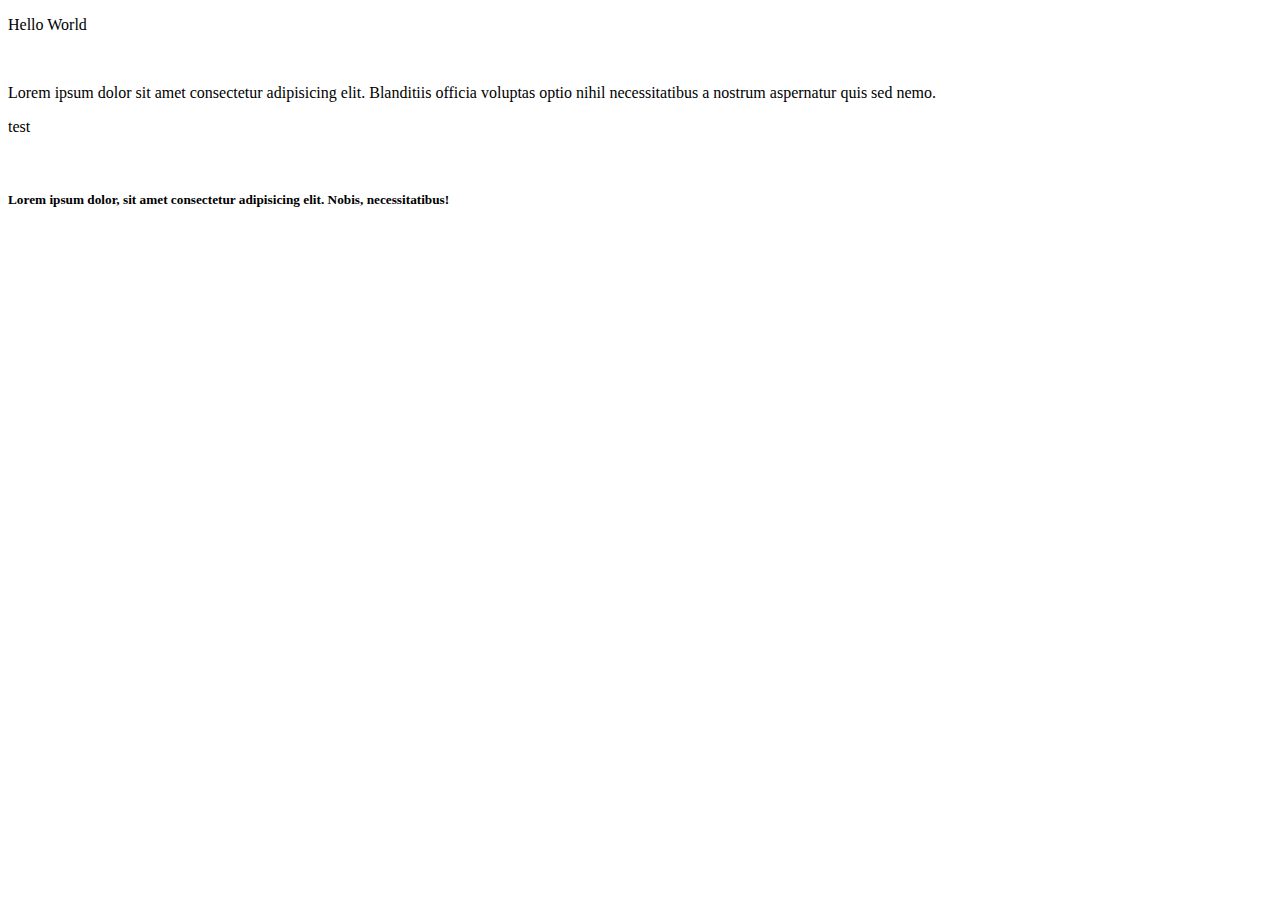
<file: start_html.html>
<!DOCTYPE html>
<html lang="en">
<head>
    <meta charset="UTF-8">
    <meta name="viewport" content="width=device-width, initial-scale=1.0">
    <title>Document</title>
</head>
<body>
    <p>Hello World</p> 
    <br>
    <p>Lorem ipsum dolor sit amet consectetur adipisicing elit. Blanditiis officia voluptas optio nihil necessitatibus a nostrum aspernatur quis sed nemo.</p>
    <p>test</p>
    <br>
    <h5>Lorem ipsum dolor, sit amet consectetur adipisicing elit. Nobis, necessitatibus!</h5>
    <!-- krrr! pow -->
</body>
</html>
</file>
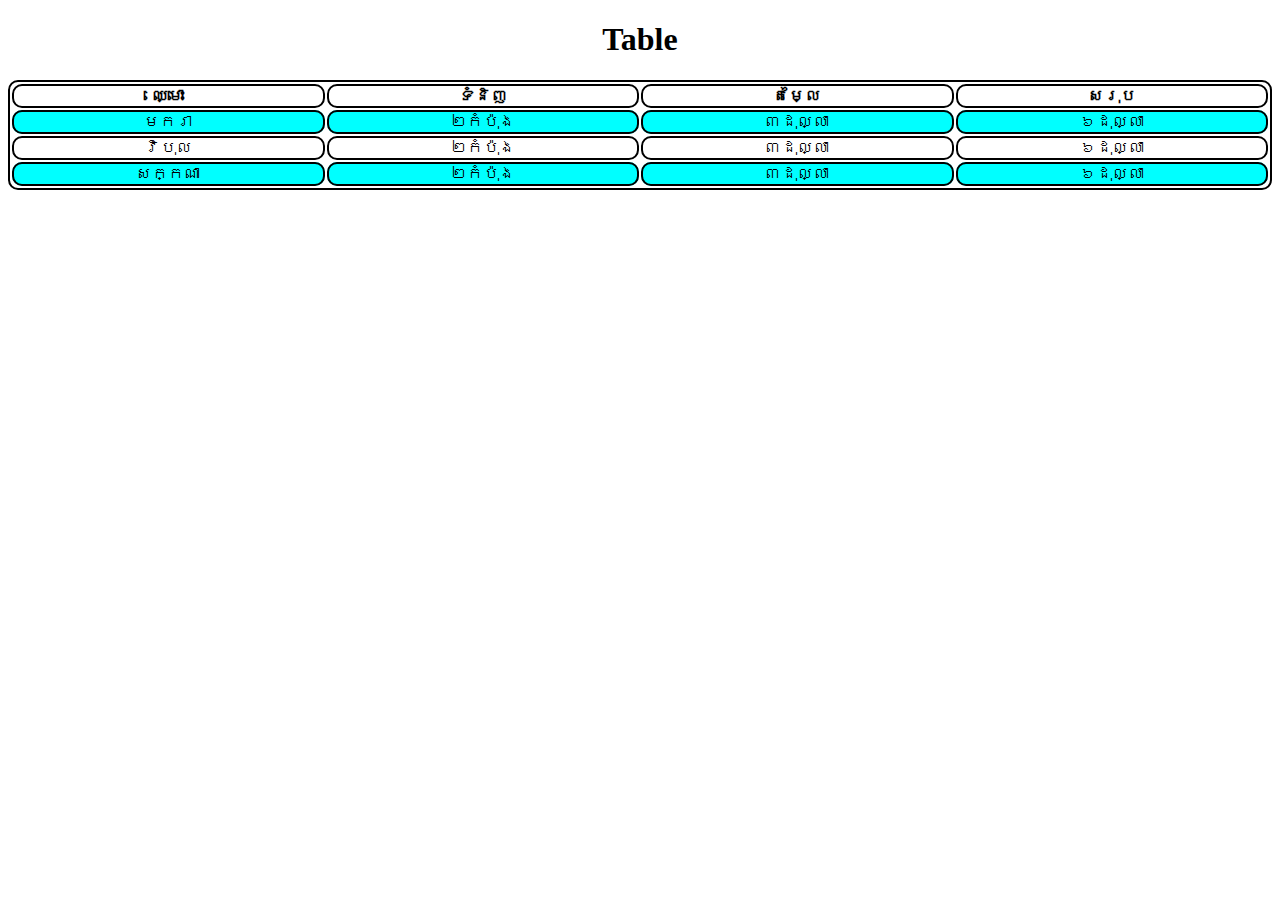
<file: Table.html>
<!DOCTYPE html>
<html lang="en">
<head>
    <meta charset="UTF-8">
    <meta name="viewport" content="width=device-width, initial-scale=1.0">
    <title>Document</title>
    <style>
        table, tr, th, td {
            border: 2px solid black;
            /* border-collapse: collapse; */
            border-radius: 10px;
            /* background-color: #ffc485; */
            text-align: center;
        }
        div {
            width: 50%;
            padding: 50px;
            border: 2px solid black;
            border-radius: 10px;
            margin: 0 auto;
        }
        tr:nth-child(even) {
            background-color: aqua;
        }
    </style>
</head>
<body>
    <h1 align="center">Table</h1>
        <table style="width: 100%;" align="center">
            <tr>
                <th>ឈ្មោះ</th>
                <th>ទំនិញ</th>
                <th>តម្លៃ</th>
                <th>សរុប</th>
            </tr>
            <tr>
                <td>មករា</td>
                <td>២កំប៉ុង</td>
                <td>៣ដុល្លា</td>
                <td>៦ដុល្លា</td>
            </tr>
            <tr>
                <td>វិបុល</td>
                <td>២កំប៉ុង</td>
                <td>៣ដុល្លា</td>
                <td>៦ដុល្លា</td>
            </tr>
            <tr>
                <td>សក្កណា</td>
                <td>២កំប៉ុង</td>
                <td>៣ដុល្លា</td>
                <td>៦ដុល្លា</td>
            </tr>
        </table>
</body>
</html>
</file>
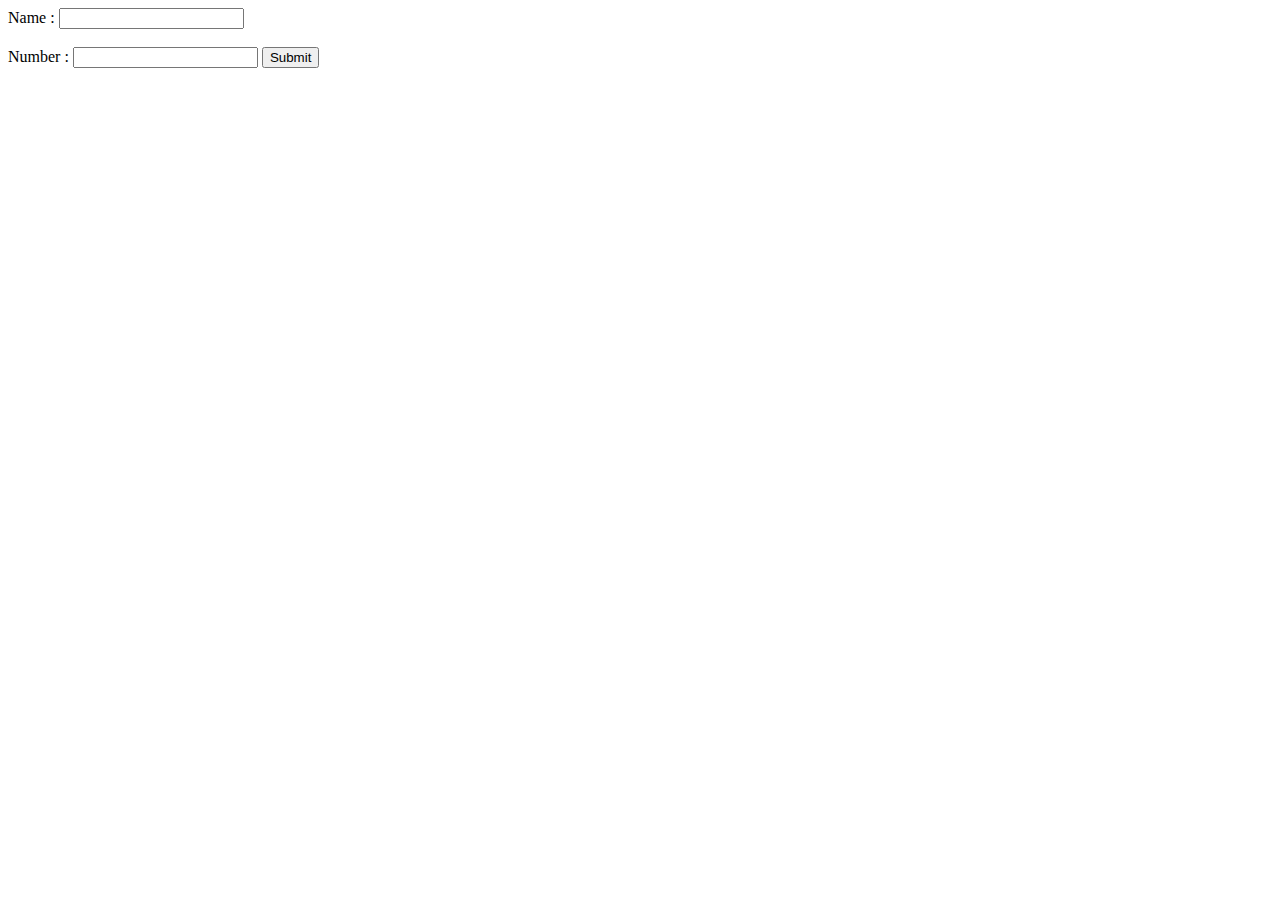
<file: JS_RUPP/2.select_id_tag.html>
<!DOCTYPE html>
<html lang="en">
<head>
    <meta charset="UTF-8">
    <meta name="viewport" content="width=device-width, initial-scale=1.0">
    <title>Document</title>
</head>
<body>
    <form action="">
        <label for="getName">Name : </label>
        <input type="text" name="name" id="getName">
        <br><br>
        <label for="getNum">Number : </label>
        <input type="number" name="num" id="getNum">
        <input type="button" value="Submit" onclick="submitForm()">
    </form>

    <p id="outputName"></p>
    <p id="outputNum"></p>
</body>

<script>
    function submitForm() {
        var name = document.getElementById('getName').value;
        var num = document.getElementById('getNum').value;
        var outputName = document.getElementById('outputName').innerHTML = "Name = " + name;
        var outputNum = document.getElementById("outputNum").innerHTML = "Number = " + num;
    }
</script>
</html>
</file>
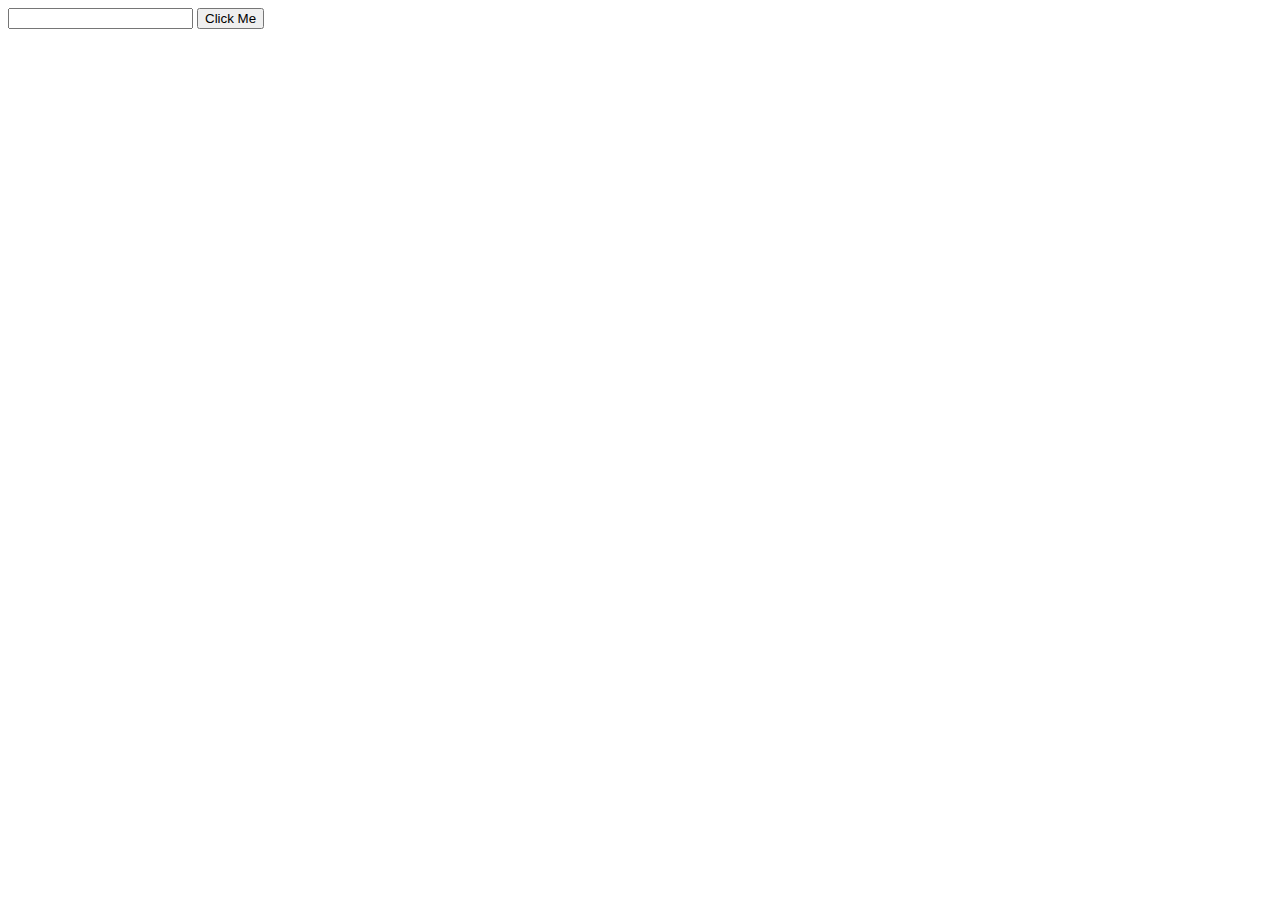
<file: JS_RUPP/3. onclick.html>
<!DOCTYPE html>
<html lang="en">
<head>
    <meta charset="UTF-8">
    <meta name="viewport" content="width=device-width, initial-scale=1.0">
    <title>Document</title>
</head>
<body>
    <!-- Onclick -->
    <input type="text" name="" id="inputTxt1" onclick="getFunction()">
    <button id="click">Click Me</button>
    <p id="demo"></p>

    <script>
        function getFunction(){
            var txt = document.getElementById('inputTxt1').value;
            
        }

    </script>
</body>
</html>
</file>
<file: week3/sabay_news/public/style/home_page.css>
@import url('https://fonts.googleapis.com/css2?family=Battambang:wght@400;700;900&family=Bokor&family=Koulen&family=Taprom&display=swap');
*{
    padding: 0;
    margin: 0;
    box-sizing: border-box;
}

body {
    width: 1688px;
    margin: 0 auto;
    background-color: #f6f6f6;
}

/* header style */

header {
    width: 100%;
    height: 110px;
    background-color: black;
}

header .header-content {
    width: 90%;
    height: 100%;
    /* background-color: #D90C16; */
    margin: 0 auto;
}

header .header-content .logo {
    float: left;
    width: 50%;
    height: 100%;
    /* background-color: #f9a62b; */
}

header .header-content .logo img {
    width: 110px;
    height: 110px;
    line-height: 120px;
    padding: 10px;
    cursor: pointer;
}

header .header-content .ad {
    float: right;
    width: 50%;
    height: 100%;
    /* background-color: #4390f8; */
}

header .header-content .ad img {
    width: 100%;
    height: 100%;
    padding: 10px;
    cursor: pointer;
}

/* Navigation Bar */
nav {
    width: 100%;
    height: 60px;
    background-color: #fa1939;
}

nav .nav-menu {
    width: 90%;
    height: 60px;
    /* background-color: blueviolet; */
    margin: 0 auto;
}

.nav-menu {
    display: flex;
    /* justify-content: center; */
    align-items: center;
}

nav .nav-menu ul {
    display: flex;
    list-style: none;
}

nav .nav-menu ul li {
    padding: 0 37px 0 0;
}

nav .nav-menu ul li a {
    text-decoration: none;
    color: rgba(255,255,255,.8);
    font-family: 'Koulen', sans-serif;
    font-size: 23px;
    transition: all 0.2s linear;
}

nav .nav-menu ul li a:hover {
    color: #fff;
}

nav .nav-menu ul li a.active {
    background-color: #c02f31;
    padding: 9px 20px;
    color: #fff;
}

nav .nav-menu ul li a span {
    font-family: sans-serif;
}

.content {
    width: 90%;
    height: 700px;
    /* background-color: black; */
    margin: 0 auto;
}

.content .content-new {
    float: left;
    width: 70%;
    height: 100%;
    background-color: green;
    position: relative;
}

.content .content-new .left-content {
    float: left;
    width: 65%;
    height: 100%;
    /* background-color: blue; */
    
}

/* ------------------- left-content 1 -------------- */
.content .content-new .left-content .content:nth-child(1) {
    float: left;
    width: 100%;
    height: 50%;
    /* background-color: yellow; */
    background-image: url(/week3/sabay_news/public/img/1049857.jpg);
    background-position: center;
    background-repeat: no-repeat;
    background-size: cover;
    position: relative;
    cursor: pointer;
    transition: all 0.3s linear;
}

.content .content-new .left-content .content:nth-child(1) .linear {
    position: absolute;
    left: 0;
    right: 0;
    top: 0;
    bottom: 0;
    transition: all 0.9s linear;
    opacity: 0.6;
    z-index: 0.1;
    background: linear-gradient(to bottom, rgba(0, 0, 0, 0.5) 8%, rgba(0, 0, 0, 0.8) 60%, black 100%);
    transition: all 0.2s linear;
}

.content .content-new .left-content .content:nth-child(1) .hover-slide {
    position: absolute;
    width: 100%;
    height: 35%;
    /* background-color: #D90C16; */
    bottom: 50px;
    transition: all 0.3s linear;
    cursor: pointer;
    z-index: 1000;
}

.content .content-new .left-content .content:nth-child(1) .hover-slide p {
    margin-top: 10px;
    display: none;
    font-family: 'Battambang';
    margin: 0 20px;
    color: #fff;
}

.content .content-new .left-content .content:nth-child(1) .hover-slide h2 {
    font-family: 'Battambang';
    margin: 0 20px;
    color: #fff;
    transition: all 0.1s linear;
    font-weight: 600;
    z-index: 1000;
    font-size: 30px;
}

.content .content-new .left-content .content:nth-child(1) .time {
    width: 100%;
    height: 50px;
    position: absolute;
    /* background-color: #38c378; */
    bottom: 0;
    font-family: 'Battambang';
    z-index: 1000;
}

.content .content-new .left-content .content:nth-child(1) .time p {
    margin: 0 20px;
    color: #fff;
}

/* ------------------ clippy 1 ------------- */
.content .content-new .left-content .content:nth-child(1) .clip-path {
    position: absolute;
    float: left;
    width: 110px;
    height: 50px;
    background-color: #f2272f;
    margin-top: 20px;
    z-index: 1000;
}

.content .content-new .left-content .content:nth-child(1) .clip-path p {
    width: 100%;
    height: 100%;
    line-height: 50px;
    text-align: center;
    font-family: 'koulen';
    font-size: 20px;
    color: #fff;
    z-index: 1000;
}

.content .content-new .left-content .content:nth-child(1) .clip-start {
    position: absolute;
    float: left;
    left: 111px;
    width: 35px;
    height: 50px;
    background-color: #f2272f;
    margin-top: 20px;
    z-index: 1000;
}
/* --------------------------------------------- */

/* ----------------- left-content 2 -------------- */
.content .content-new .left-content .content:nth-child(2) {
    float: left;
    /* background-color: orange; */
    width: 100%;
    height: 50%;
    background-image: url(/week3/sabay_news/public/img/cover.jpg);
    background-position: center;
    background-repeat: no-repeat;
    background-size: cover;
    position: relative;
    cursor: pointer;
}

.content .content-new .left-content .content:nth-child(2) .linear {
    position: absolute;
    left: 0;
    right: 0;
    top: 0;
    bottom: 0;
    transition: all 0.9s linear;
    opacity: 0.6;
    z-index: 0.1;
    background: linear-gradient(to bottom, rgba(0, 0, 0, 0.5) 8%, rgba(0, 0, 0, 0.8) 60%, black 100%);
    transition: all 0.2s linear;
}

.content .content-new .left-content .content:nth-child(2) .hover-slide {
    position: absolute;
    width: 100%;
    height: 35%;
    /* background-color: #cee809; */
    bottom: 50px;
    transition: all 0.3s linear;
    cursor: pointer;
    z-index: 1000;
}

.content .content-new .left-content .content:nth-child(2) .hover-slide p {
    margin-top: 10px;
    display: none;
    font-family: 'Battambang';
    margin: 0 20px;
    color: #fff;
}

.content .content-new .left-content .content:nth-child(2) .hover-slide h2 {
    font-family: 'Battambang';
    margin: 0 20px;
    color: #fff;
    transition: all 0.1s linear;
    font-weight: 600;
    z-index: 1000;
    font-size: 30px;
}

.content .content-new .left-content .content:nth-child(2) .time {
    position: absolute;
    width: 100%;
    height: 50px;
    /* background-color: #D90C16; */
    bottom: 0;
    font-family: 'Battambang';
    z-index: 1000;
}

.content .content-new .left-content .content:nth-child(2) .time p {
    margin: 0 20px;
    color: #fff;
}
/* ---------------------------------------- */

/* ---------------- clippy 2 -------------- */
.content .content-new .left-content .content:nth-child(2) .clip-path {
    float: left;
    width: 130px;
    height: 50px;
    background-color: #f9a62b;
    margin-top: 20px;
    position: absolute;
}

.content .content-new .left-content .content:nth-child(2) .clip-path p {
    width: 100%;
    height: 100%;
    line-height: 50px;
    text-align: center;
    font-family: 'koulen';
    font-size: 20px;
    color: #fff;
}

.content .content-new .left-content .content:nth-child(2) .clip-start {
    position: absolute;
    float: left;
    left: 130px;
    width: 35px;
    height: 50px;
    background-color: #f9a62b;
    margin-top: 20px;
    z-index: 1000;
}
/* ----------------------------------------- */

.content .content-new .right-content {
    float: left;
    width: 35%;
    height: 100%;
    background-color: aquamarine;
}

.content .content-new .right-content .content:nth-child(1) {
    float: left;
    width: 100%;
    height: 50%;
    background-color: blue;
    background-image: url(/week3/sabay_news/public/img/465337.jpg);
    background-position: center;
    background-repeat: no-repeat;
    background-size: cover;
    position: relative;
    cursor: pointer;
}

.content .content-new .right-content .content:nth-child(1) .linear {
    position: absolute;
    left: 0;
    right: 0;
    top: 0;
    bottom: 0;
    transition: all 0.9s linear;
    opacity: 0.6;
    z-index: 0.1;
    background: linear-gradient(to bottom, rgba(0, 0, 0, 0.5) 8%, rgba(0, 0, 0, 0.8) 60%, black 100%);
    transition: all 0.2s linear;
}

.content .content-new .right-content .content:nth-child(1) .hover-slide {
    position: absolute;
    width: 100%;
    height: 50%;
    /* background-color: #cee809; */
    bottom: 50px;
    transition: all 0.3s linear;
    cursor: pointer;
    z-index: 1000;
}

.content .content-new .right-content .content:nth-child(1) .hover-slide p {
    margin-top: 10px;
    bottom: 0;
    display: none;
    font-family: 'Battambang';
    margin: 0 20px;
    color: #fff;
}

.content .content-new .right-content .content:nth-child(1) .hover-slide h2 {
    font-family: 'Battambang';
    margin: 0 20px;
    color: #fff;
    transition: all 0.1s linear;
    font-weight: 600;
    z-index: 1000;
    font-size: 30px;
}

.content .content-new .right-content .content:nth-child(1) .time {
    position: absolute;
    width: 100%;
    height: 50px;
    /* background-color: #D90C16; */
    bottom: 0;
    font-family: 'Battambang';
    z-index: 1000;
}

.content .content-new .right-content .content:nth-child(1) .time p {
    margin: 0 20px;
    color: #fff;
}
/* -------------------------------------------- */

/* --------------- clippy 1 --------------- */
.content .content-new .right-content .content:nth-child(1) .clip-path {
    float: left;
    width: 110px;
    height: 50px;
    background-color: #4390f8;
    margin-top: 20px;
    position: absolute;
    z-index: 1000;
}

.content .content-new .right-content .content:nth-child(1) .clip-path p {
    width: 100%;
    height: 100%;
    line-height: 50px;
    text-align: center;
    font-family: 'koulen';
    font-size: 20px;
    color: #fff;
    position: absolute;
    z-index: 1000;
}

.content .content-new .right-content .content:nth-child(1) .clip-start {
    float: left;
    width: 35px;
    height: 50px;
    left: 110px;
    background-color: #4390f8;
    margin-top: 20px;
    position: absolute;
    z-index: 1000;
}
/* ------------------------------------------ */

/* --------------- Right content 2 ---------------------- */
.content .content-new .right-content .content:nth-child(2) {
    float: left;
    width: 100%;
    height: 50%;
    background-color: blueviolet;
    background-image: url(/week3/sabay_news/public/img/depositphotos_447682324-stock-photo-amazing-natural-landscapes-new-zealand.jpg);
    background-position: center;
    background-repeat: no-repeat;
    background-size: cover;
    cursor: pointer;
    cursor: pointer;
    position: relative;
}

.content .content-new .right-content .content:nth-child(2) .linear {
    position: absolute;
    left: 0;
    right: 0;
    top: 0;
    bottom: 0;
    transition: all 0.9s linear;
    opacity: 0.6;
    z-index: 0.1;
    background: linear-gradient(to bottom, rgba(0, 0, 0, 0.5) 8%, rgba(0, 0, 0, 0.8) 60%, black 100%);
    transition: all 0.2s linear;
}

.content .content-new .right-content .content:nth-child(2) .hover-slide {
    position: absolute;
    width: 100%;
    height: 50%;
    /* background-color: #cee809; */
    bottom: 50px;
    transition: all 0.3s linear;
    cursor: pointer;
    z-index: 1000;
}

.content .content-new .right-content .content:nth-child(2) .hover-slide p {
    margin-top: 10px;
    display: none;
    font-family: 'Battambang';
    margin: 0 20px;
    color: #fff;
}

.content .content-new .right-content .content:nth-child(2) .hover-slide h2 {
    font-family: 'Battambang';
    margin: 0 20px;
    color: #fff;
    transition: all 0.1s linear;
    font-weight: 600;
    z-index: 1000;
    font-size: 30px;
}

.content .content-new .right-content .content:nth-child(2) .time {
    position: absolute;
    width: 100%;
    height: 50px;
    /* background-color: #D90C16; */
    bottom: 0;
    font-family: 'Battambang';
    z-index: 1000;
}

.content .content-new .right-content .content:nth-child(2) .time p {
    margin: 0 20px;
    color: #fff;
}
/* ---------------------------------------- */

/* ---------------- clippy 2 ----------------- */
.content .content-new .right-content .content:nth-child(2) .clip-path {
    float: left;
    width: 110px;
    height: 50px;
    background-color: #38c378;
    margin-top: 20px;
    position: absolute;
    z-index: 1000;
}

.content .content-new .right-content .content:nth-child(2) .clip-path p {
    width: 100%;
    height: 100%;
    line-height: 50px;
    text-align: center;
    font-family: 'koulen';
    font-size: 20px;
    color: #fff;
    position: absolute;
    z-index: 1000;
}

.content .content-new .right-content .content:nth-child(2) .clip-start {
    float: left;
    width: 35px;
    height: 50px;
    left: 110px;
    background-color: #38c378;
    margin-top: 20px;
    position: absolute;
    z-index: 1000;
}

.content .advertisment {
    float: right;
    width: 29%;
    height: 100%;
    /* background-color: orangered;    */
}

.content .advertisment .content-advertise:nth-child(1) {
    width: 100%;
    height: 50%;
    background-color: purple;
    background-repeat: no-repeat;
    background-position: center;
    background-size: cover;
    background-image: url(/week3/sabay_news/public/img/ad-1.png);
}

.content .advertisment .content-advertise:nth-child(2) {
    background-color: peru;
    background-image: url(/week3/sabay_news/public/img/ad-2.jpeg);
    background-repeat: no-repeat;
    background-position: center;
    background-size: cover;
    width: 100%;
    height: 50%;
}

/* ----------------- Big Content ------------------- */
.big-content {
    width: 100%;
    height: 1113px;
    margin-top: 30px;
    /* background-color: rgb(145, 255, 0); */
}

.big-content .Clippy {
    width: 90%;
    height: 55px;
    margin: 0 auto;
    /* background-color: #38c378; */
    cursor: pointer;
}

.big-content .Clippy .clip-path {
    float: left;
    width: 120px;
    height: 55px;
    line-height: 60px;
    text-align: center;
    background-color: #f2272f;
}

.big-content .Clippy .clip-path p {
    font-size: 20px;
    font-family: 'koulen';
    color: #fff;
}

.big-content .Clippy .clip-path p i {
    font-size: 25px;
}

.big-content .Clippy .clip-start {
    float: left;
    width: 23px;
    height: 55px;
    background-color: #f2272f;
}

.big-content .vdo-content {
    width: 90%;
    height: 1055px;
    margin: 0 auto;
    /* background-color: white; */
    box-shadow: rgba(0, 0, 0, 0.25) 0px 0.0625em 0.0625em, rgba(0, 0, 0, 0.25) 0px 0.125em 0.5em, rgba(255, 255, 255, 0.1) 0px 0px 0px 1px inset;
    border-top: 3px solid #f2272f;
}

.big-content .vdo-content .big-card {
    width: 94%;
    height: 400px;
    margin: 0 auto;
    margin-top: 25px;
    /* background-color: #f6f6f6; */
}

.big-content .vdo-content .big-card .card:nth-child(1),
.big-content .vdo-content .big-card .card:nth-child(2),
.big-content .vdo-content .big-card .card:nth-child(3) {
    float: left;
    width: 33%;
    height: 100%;
    /* background-color: #c02f31; */
}

.big-content .vdo-content .big-card .card:nth-child(1) img,
.big-content .vdo-content .big-card .card:nth-child(2) img,
.big-content .vdo-content .big-card .card:nth-child(3) img {
    width: 100%;
    height: 250px;
    /* background-color: #38c378; */
    transition: all 0.1s linear;
    object-fit: cover;
    object-position: center;
}

.big-content .vdo-content .big-card .card:nth-child(1) img:hover,
.big-content .vdo-content .big-card .card:nth-child(2) img:hover,
.big-content .vdo-content .big-card .card:nth-child(3) img:hover {
    transform: scale(0.99);
    border: 2px solid black;
    background-color: rgba(0, 0, 0, 0.25) 0px 0.0625em 0.0625em, rgba(0, 0, 0, 0.25) 0px 0.125em 0.5em, rgba(255, 255, 255, 0.1) 0px 0px 0px 1px inset;
}

.big-content .vdo-content .big-card .card:nth-child(1),
.big-content .vdo-content .big-card .card:nth-child(2) {
    margin-right: 0.5%;
    cursor: pointer;
}

.big-content .vdo-content .big-card .card:nth-child(1) .des-card p,
.big-content .vdo-content .big-card .card:nth-child(2) .des-card p,
.big-content .vdo-content .big-card .card:nth-child(3) .des-card p {
    color: #000;
    font-family: 'Battambang';
    font-size: 22px;
    padding: 10px 15px 10px 0;
    font-weight: 700;
}


.big-content .vdo-content .small-card {
    width: 94%;
    height: 630px;
    margin: 0 auto;
    /* background-color: #38c378; */
}

.big-content .vdo-content .small-card .content-card:nth-child(1) {
    float: left;
    width: 67%;
    height: 100%;
    /* background-color: #c02f31; */
}

/* ------------- second card -------------- */
.big-content .vdo-content .small-card .content-card:nth-child(1) .first-card {
    width: 100%;
    height: 50%;
    /* background-color: #f9a62b; */
}

.big-content .vdo-content .small-card .content-card:nth-child(1) .first-card .card:nth-child(1),
.big-content .vdo-content .small-card .content-card:nth-child(1) .first-card .card:nth-child(2),
.big-content .vdo-content .small-card .content-card:nth-child(1) .first-card .card:nth-child(3),
.big-content .vdo-content .small-card .content-card:nth-child(1) .first-card .card:nth-child(4) {
    float: left;
    width: 24.22%;
    height: 100%;
    /* background-color: aquamarine; */
    cursor: pointer;
}

.big-content .vdo-content .small-card .content-card:nth-child(1) .first-card .card:nth-child(1) .des-card p,
.big-content .vdo-content .small-card .content-card:nth-child(1) .first-card .card:nth-child(2) .des-card p,
.big-content .vdo-content .small-card .content-card:nth-child(1) .first-card .card:nth-child(3) .des-card p,
.big-content .vdo-content .small-card .content-card:nth-child(1) .first-card .card:nth-child(4) .des-card p {
    font-size: 20px;
    font-family: 'Battambang';
    /* font-weight: 600; */
}

.big-content .vdo-content .small-card .content-card:nth-child(1) .first-card .card:nth-child(1) img,
.big-content .vdo-content .small-card .content-card:nth-child(1) .first-card .card:nth-child(2) img,
.big-content .vdo-content .small-card .content-card:nth-child(1) .first-card .card:nth-child(3) img,
.big-content .vdo-content .small-card .content-card:nth-child(1) .first-card .card:nth-child(4) img {
    background-color: #4390f8;
    width: 100%;
    height: 140px;
    object-fit: cover;
    object-position: center;
    transition: all 0.1s linear;
}

.big-content .vdo-content .small-card .content-card:nth-child(1) .first-card .card:nth-child(1) img:hover,
.big-content .vdo-content .small-card .content-card:nth-child(1) .first-card .card:nth-child(2) img:hover,
.big-content .vdo-content .small-card .content-card:nth-child(1) .first-card .card:nth-child(3) img:hover,
.big-content .vdo-content .small-card .content-card:nth-child(1) .first-card .card:nth-child(4) img:hover {
    transform: scale(0.99);
    border: 2px solid #000;
}

.big-content .vdo-content .small-card .content-card:nth-child(1) .first-card .card:nth-child(1) {
    margin-right: 1%;
}

.big-content .vdo-content .small-card .content-card:nth-child(1) .first-card .card:nth-child(2) {
    margin-right: 1%;
}

.big-content .vdo-content .small-card .content-card:nth-child(1) .first-card .card:nth-child(3) {
    margin-right: 1%;
}
/* --------------------------------- */

/* ---------------- second card ---------- */
.big-content .vdo-content .small-card .content-card:nth-child(1) .second-card {
    width: 100%;
    height: 50%;
    /* background-color: #f9a62b; */
}

.big-content .vdo-content .small-card .content-card:nth-child(1) .second-card .card:nth-child(1),
.big-content .vdo-content .small-card .content-card:nth-child(1) .second-card .card:nth-child(2),
.big-content .vdo-content .small-card .content-card:nth-child(1) .second-card .card:nth-child(3),
.big-content .vdo-content .small-card .content-card:nth-child(1) .second-card .card:nth-child(4) {
    float: left;
    width: 24.22%;
    height: 100%;
    /* background-color: aquamarine; */
    cursor: pointer;
}

.big-content .vdo-content .small-card .content-card:nth-child(1) .second-card .card:nth-child(1) img,
.big-content .vdo-content .small-card .content-card:nth-child(1) .second-card .card:nth-child(2) img,
.big-content .vdo-content .small-card .content-card:nth-child(1) .second-card .card:nth-child(3) img,
.big-content .vdo-content .small-card .content-card:nth-child(1) .second-card .card:nth-child(4) img {
    background-color: #4390f8;
    width: 100%;
    height: 140px;
    object-fit: cover;
    object-position: center;
    transition: all 0.1s linear;
}

.big-content .vdo-content .small-card .content-card:nth-child(1) .second-card .card:nth-child(1) img:hover,
.big-content .vdo-content .small-card .content-card:nth-child(1) .second-card .card:nth-child(2) img:hover,
.big-content .vdo-content .small-card .content-card:nth-child(1) .second-card .card:nth-child(3) img:hover,
.big-content .vdo-content .small-card .content-card:nth-child(1) .second-card .card:nth-child(4) img:hover {
    transform: scale(0.99);
    border: 2px solid #000;
}

.big-content .vdo-content .small-card .content-card:nth-child(1) .second-card .card:nth-child(1) .des-card p,
.big-content .vdo-content .small-card .content-card:nth-child(1) .second-card .card:nth-child(2) .des-card p,
.big-content .vdo-content .small-card .content-card:nth-child(1) .second-card .card:nth-child(3) .des-card p,
.big-content .vdo-content .small-card .content-card:nth-child(1) .second-card .card:nth-child(4) .des-card p {
    font-size: 20px;
    font-family: 'Battambang';
    /* font-weight: 600; */
}

.big-content .vdo-content .small-card .content-card:nth-child(1) .second-card .card:nth-child(1) {
    margin-right: 1%;
}

.big-content .vdo-content .small-card .content-card:nth-child(1) .second-card .card:nth-child(2) {
    margin-right: 1%;
}

.big-content .vdo-content .small-card .content-card:nth-child(1) .second-card .card:nth-child(3) {
    margin-right: 1%;
}
/* ----------------------------------- */

/* ------------- big content 2 --------------- */
.big-content .vdo-content .small-card .content-card:nth-child(2) {
    float: right;
    width: 29%;
    height: 100px;
    margin-top: 10px;
    background-image: url(/week3/sabay_news/public/img/ad-3.png);
    background-position: center;
    background-repeat: no-repeat;
    background-size: cover;
    object-fit: cover;
    object-position: center;
}
/* ------------------------------------------ */

/* -------------------- Entertainment -------------------- */
.entertainment {
    width: 100%;
    height: 505px;
    margin-top: 20px;
    /* background-color: aqua; */
}

.entertainment .Clippy {
    width: 90%;
    height: 55px;
    margin: 0 auto;
    /* background-color: #38c378; */
    cursor: pointer;
}

.entertainment .Clippy .clip-path {
    float: left;
    width: 120px;
    height: 55px;
    line-height: 60px;
    text-align: center;
    background-color: #fa5480;
}

.entertainment .Clippy .clip-path p {
    font-size: 20px;
    font-family: 'koulen';
    color: #fff;
}

.entertainment .Clippy .clip-path p i {
    font-size: 25px;
}

.entertainment .Clippy .clip-start {
    float: left;
    width: 23px;
    height: 55px;
    background-color: #fa5480;
}
/* ------------------------------- */

/* ------------------ entertainment content ------------------ */
.entertainment .enter-content {
    width: 90%;
    height: 450px;
    margin: 0 auto;
    background-color: #fff;
    border-top: 3px solid #fa5480;
    position: relative;
    box-shadow: rgba(0, 0, 0, 0.25) 0px 0.0625em 0.0625em, rgba(0, 0, 0, 0.25) 0px 0.125em 0.5em, rgba(255, 255, 255, 0.1) 0px 0px 0px 1px inset;

}

.entertainment .enter-content .right-content {
    position: absolute;
    top: 42%;
    right: 1%;
    cursor: pointer;
}

.entertainment .enter-content .right-content i {
    font-size: 40px;
    color: #fa5480;
}

.entertainment .enter-content .best-content {
    width: 94%;
    height: 400px;
    margin: 0 auto;
    margin-top: 20px;
    /* background-color: #f9a62b; */
    
}

.entertainment .enter-content .best-content .left-content {
    float: left;
    width: 30%;
    height: 100%;
    /* background-color: #fa5480; */
    cursor: pointer;
}

.entertainment .enter-content .best-content .left-content .enter-card {
    width: 100%;
    height: 50%;
    background-color: black;
}

.entertainment .enter-content .best-content .left-content .enter-card .img {
    width: 100%;
    height: 100%;
    background-position: center;
    background-repeat: no-repeat;
    background-size: cover;
    background-image: url(/week3/sabay_news/public/img/entertainment/e1.jpg);
    transition: all 0.1s linear;
}

.entertainment .enter-content .best-content .left-content .enter-card:hover .img{
    transform: scale(0.99);
    border: 1px solid #000;
}

.entertainment .enter-content .best-content .left-content .enter-card .des-enter {
    width: 100%;
    height: 100%;
    background-color: #fa5480;
    padding: 15px 20px 10px;
}

.entertainment .enter-content .best-content .left-content .enter-card .des-enter p {
    font-size: 30px;
    font-family: 'Battambang';
    color: #fff;
    font-weight: 600;
}

.entertainment .enter-content .best-content .middle-content {
    float: right;
    width: 68%;
    height: 100%;
    /* background-color: #f2272f; */
    cursor: pointer;
}

.entertainment .enter-content .best-content .middle-content .top-card {
    width: 100%;
    height: 50%;
    /* background-color: blueviolet; */
}

.entertainment .enter-content .best-content .middle-content .top-card .des-card {
    font-size: 15px;
    font-family: 'Battambang';
}
 
.entertainment .enter-content .best-content .middle-content .top-card .card img {
    width: 100%;
    height: 110px;
    object-fit: cover;
    object-position: center;
    transition: all 0.1s linear;
}

.entertainment .enter-content .best-content .middle-content .top-card .card:hover img {
    transform: scale(0.99);
    border: 2px solid black;
}
/* ---------------------------------------------- */

.entertainment .enter-content .best-content .middle-content .top-card .card:nth-child(1),
.entertainment .enter-content .best-content .middle-content .top-card .card:nth-child(2),
.entertainment .enter-content .best-content .middle-content .top-card .card:nth-child(3),
.entertainment .enter-content .best-content .middle-content .top-card .card:nth-child(4) {
    float: left;
    width: 24%;
    height: 100%;
    /* background-color: darkgreen; */
}

.entertainment .enter-content .best-content .middle-content .top-card .card:nth-child(2),
.entertainment .enter-content .best-content .middle-content .top-card .card:nth-child(3),
.entertainment .enter-content .best-content .middle-content .top-card .card:nth-child(4) {
    margin-left: 1.3%;
}
/* --------------------------------------------------- */

/* -------------------- bottom card -------------------- */
.entertainment .enter-content .best-content .middle-content .bottom-card {
    width: 100%;
    height: 50%;
    /* background-color: #f9a62b; */
   
}

.entertainment .enter-content .best-content .middle-content .bottom-card {
    font-size: 15px;
    font-family: 'Battambang';
}

.entertainment .enter-content .best-content .middle-content .bottom-card .card img {
    width: 100%;
    height: 110px;
    object-fit: cover;
    object-position: center;
    transition: all 0.1s linear;
}

.entertainment .enter-content .best-content .middle-content .bottom-card .card:hover img {
    transform: scale(0.99);
    border: 2px solid black;
}

.entertainment .enter-content .best-content .middle-content .bottom-card .card:nth-child(1),
.entertainment .enter-content .best-content .middle-content .bottom-card .card:nth-child(2),
.entertainment .enter-content .best-content .middle-content .bottom-card .card:nth-child(3),
.entertainment .enter-content .best-content .middle-content .bottom-card .card:nth-child(4) {
    float: left;
    width: 24%;
    height: 100%;
    /* background-color: darkgreen; */
}

.entertainment .enter-content .best-content .middle-content .bottom-card .card:nth-child(2),
.entertainment .enter-content .best-content .middle-content .bottom-card .card:nth-child(3),
.entertainment .enter-content .best-content .middle-content .bottom-card .card:nth-child(4) {
    margin-left: 1.3%;
}







/* ---------------- technology ---------------------- */
.technology {
    width: 100%;
    height: 505px;
    margin-top: 20px;
    /* background-color: aqua; */
}

.technology .Clippy {
    width: 90%;
    height: 55px;
    margin: 0 auto;
    /* background-color: #38c378; */
    cursor: pointer;
}

.technology .Clippy .clip-path {
    float: left;
    width: 120px;
    height: 55px;
    line-height: 60px;
    text-align: center;
    background-color: #4390f8;
}

.technology .Clippy .clip-path p {
    font-size: 20px;
    font-family: 'koulen';
    color: #fff;
}

.technology .Clippy .clip-path p i {
    font-size: 25px;
}

.technology .Clippy .clip-start {
    float: left;
    width: 23px;
    height: 55px;
    background-color: #4390f8;
}

.technology .enter-content {
    width: 90%;
    height: 450px;
    margin: 0 auto;
    background-color: #fff;
    border-top: 3px solid #4390f8;
    position: relative;
    box-shadow: rgba(0, 0, 0, 0.25) 0px 0.0625em 0.0625em, rgba(0, 0, 0, 0.25) 0px 0.125em 0.5em, rgba(255, 255, 255, 0.1) 0px 0px 0px 1px inset;

}

.technology .enter-content .right-content {
    position: absolute;
    top: 42%;
    right: 1%;
    cursor: pointer;
}

.technology .enter-content .right-content i {
    font-size: 40px;
    color: #4390f8;
}

.technology .enter-content .best-content {
    width: 94%;
    height: 400px;
    margin: 0 auto;
    margin-top: 20px;
    /* background-color: #f9a62b; */
    
}

.technology .enter-content .best-content .left-content {
    float: left;
    width: 30%;
    height: 100%;
    /* background-color: #fa5480; */
    cursor: pointer;
}

.technology .enter-content .best-content .left-content .enter-card {
    width: 100%;
    height: 50%;
    background-color: black;
}

.technology .enter-content .best-content .left-content .enter-card .img {
    width: 100%;
    height: 100%;
    background-position: center;
    background-repeat: no-repeat;
    background-size: cover;
    background-image: url(/week3/sabay_news/public/img/tech/t1.jpg);
    transition: all 0.1s linear;
}

.technology .enter-content .best-content .left-content .enter-card:hover .img{
    transform: scale(0.99);
    border: 1px solid #000;
}

.technology .enter-content .best-content .left-content .enter-card .des-enter {
    width: 100%;
    height: 100%;
    background-color: #4390f8;
    padding: 15px 20px 10px;
}

.technology .enter-content .best-content .left-content .enter-card .des-enter p {
    font-size: 30px;
    font-family: 'Battambang';
    color: #fff;
    font-weight: 600;
}

.technology .enter-content .best-content .middle-content {
    float: right;
    width: 68%;
    height: 100%;
    /* background-color: #f2272f; */
    cursor: pointer;
}

.technology .enter-content .best-content .middle-content .top-card {
    width: 100%;
    height: 50%;
    /* background-color: blueviolet; */
}

.technology .enter-content .best-content .middle-content .top-card .des-card {
    font-size: 15px;
    font-family: 'Battambang';
}
 
.technology .enter-content .best-content .middle-content .top-card .card img {
    width: 100%;
    height: 110px;
    object-fit: cover;
    object-position: center;
    transition: all 0.1s linear;
}

.technology .enter-content .best-content .middle-content .top-card .card:hover img {
    transform: scale(0.99);
    border: 2px solid black;
}
/* ---------------------------------------------- */

.technology .enter-content .best-content .middle-content .top-card .card:nth-child(1),
.technology .enter-content .best-content .middle-content .top-card .card:nth-child(2),
.technology .enter-content .best-content .middle-content .top-card .card:nth-child(3),
.technology .enter-content .best-content .middle-content .top-card .card:nth-child(4) {
    float: left;
    width: 24%;
    height: 100%;
    /* background-color: darkgreen; */
}

.technology .enter-content .best-content .middle-content .top-card .card:nth-child(2),
.technology .enter-content .best-content .middle-content .top-card .card:nth-child(3),
.technology .enter-content .best-content .middle-content .top-card .card:nth-child(4) {
    margin-left: 1.3%;
}
/* --------------------------------------------------- */

/* -------------------- bottom card -------------------- */
.technology .enter-content .best-content .middle-content .bottom-card {
    width: 100%;
    height: 50%;
    /* background-color: #f9a62b; */
   
}

.technology .enter-content .best-content .middle-content .bottom-card {
    font-size: 15px;
    font-family: 'Battambang';
}

.technology .enter-content .best-content .middle-content .bottom-card .card img {
    width: 100%;
    height: 110px;
    object-fit: cover;
    object-position: center;
    transition: all 0.1s linear;
}

.technology .enter-content .best-content .middle-content .bottom-card .card:hover img {
    transform: scale(0.99);
    border: 2px solid black;
}

.technology .enter-content .best-content .middle-content .bottom-card .card:nth-child(1),
.technology .enter-content .best-content .middle-content .bottom-card .card:nth-child(2),
.technology .enter-content .best-content .middle-content .bottom-card .card:nth-child(3),
.technology .enter-content .best-content .middle-content .bottom-card .card:nth-child(4) {
    float: left;
    width: 24%;
    height: 100%;
    /* background-color: darkgreen; */
}

.technology .enter-content .best-content .middle-content .bottom-card .card:nth-child(2),
.technology .enter-content .best-content .middle-content .bottom-card .card:nth-child(3),
.technology .enter-content .best-content .middle-content .bottom-card .card:nth-child(4) {
    margin-left: 1.3%;
}




/* ---------------- life ---------------------- */
.life {
    width: 100%;
    height: 505px;
    margin-top: 20px;
    /* background-color: aqua; */
}

.life .Clippy {
    width: 90%;
    height: 55px;
    margin: 0 auto;
    /* background-color: #38c378; */
    cursor: pointer;
}

.life .Clippy .clip-path {
    float: left;
    width: 140px;
    height: 55px;
    line-height: 60px;
    text-align: center;
    background-color: #38c378;
}

.life .Clippy .clip-path p {
    font-size: 20px;
    font-family: 'koulen';
    color: #fff;
}

.life .Clippy .clip-path p i {
    font-size: 25px;
}

.life .Clippy .clip-start {
    float: left;
    width: 23px;
    height: 55px;
    background-color: #38c378;
}

.life .enter-content {
    width: 90%;
    height: 450px;
    margin: 0 auto;
    background-color: #fff;
    border-top: 3px solid #38c378;
    position: relative;
    box-shadow: rgba(0, 0, 0, 0.25) 0px 0.0625em 0.0625em, rgba(0, 0, 0, 0.25) 0px 0.125em 0.5em, rgba(255, 255, 255, 0.1) 0px 0px 0px 1px inset;

}

.life .enter-content .right-content {
    position: absolute;
    top: 42%;
    right: 1%;
    cursor: pointer;
}

.life .enter-content .right-content i {
    font-size: 40px;
    color: #38c378;
}

.life .enter-content .best-content {
    width: 94%;
    height: 400px;
    margin: 0 auto;
    margin-top: 20px;
    /* background-color: #f9a62b; */
    
}

.life .enter-content .best-content .left-content {
    float: left;
    width: 30%;
    height: 100%;
    /* background-color: #fa5480; */
    cursor: pointer;
}

.life .enter-content .best-content .left-content .enter-card {
    width: 100%;
    height: 50%;
    background-color: black;
}

.life .enter-content .best-content .left-content .enter-card .img {
    width: 100%;
    height: 100%;
    background-position: center;
    background-repeat: no-repeat;
    background-size: cover;
    background-image: url(/week3/sabay_news/public/img/life/l1.jpg);
    transition: all 0.1s linear;
}

.life .enter-content .best-content .left-content .enter-card:hover .img{
    transform: scale(0.99);
    border: 1px solid #000;
}

.life .enter-content .best-content .left-content .enter-card .des-enter {
    width: 100%;
    height: 100%;
    background-color: #38c378;
    padding: 15px 20px 10px;
}

.life .enter-content .best-content .left-content .enter-card .des-enter p {
    font-size: 30px;
    font-family: 'Battambang';
    color: #fff;
    font-weight: 600;
}

.life .enter-content .best-content .middle-content {
    float: right;
    width: 68%;
    height: 100%;
    /* background-color: #f2272f; */
    cursor: pointer;
}

.life .enter-content .best-content .middle-content .top-card {
    width: 100%;
    height: 50%;
    /* background-color: blueviolet; */
}

.life .enter-content .best-content .middle-content .top-card .des-card {
    font-size: 15px;
    font-family: 'Battambang';
}
 
.life .enter-content .best-content .middle-content .top-card .card img {
    width: 100%;
    height: 110px;
    object-fit: cover;
    object-position: center;
    transition: all 0.1s linear;
}

.life .enter-content .best-content .middle-content .top-card .card:hover img {
    transform: scale(0.99);
    border: 2px solid black;
}
/* ---------------------------------------------- */

.life .enter-content .best-content .middle-content .top-card .card:nth-child(1),
.life .enter-content .best-content .middle-content .top-card .card:nth-child(2),
.life .enter-content .best-content .middle-content .top-card .card:nth-child(3),
.life .enter-content .best-content .middle-content .top-card .card:nth-child(4) {
    float: left;
    width: 24%;
    height: 100%;
    /* background-color: darkgreen; */
}

.life .enter-content .best-content .middle-content .top-card .card:nth-child(2),
.life .enter-content .best-content .middle-content .top-card .card:nth-child(3),
.life .enter-content .best-content .middle-content .top-card .card:nth-child(4) {
    margin-left: 1.3%;
}
/* --------------------------------------------------- */

/* -------------------- bottom card -------------------- */
.life .enter-content .best-content .middle-content .bottom-card {
    width: 100%;
    height: 50%;
    /* background-color: #f9a62b; */
   
}

.life .enter-content .best-content .middle-content .bottom-card {
    font-size: 15px;
    font-family: 'Battambang';
}

.life .enter-content .best-content .middle-content .bottom-card .card img {
    width: 100%;
    height: 110px;
    object-fit: cover;
    object-position: center;
    transition: all 0.1s linear;
}

.life .enter-content .best-content .middle-content .bottom-card .card:hover img {
    transform: scale(0.99);
    border: 2px solid black;
}

.life .enter-content .best-content .middle-content .bottom-card .card:nth-child(1),
.life .enter-content .best-content .middle-content .bottom-card .card:nth-child(2),
.life .enter-content .best-content .middle-content .bottom-card .card:nth-child(3),
.life .enter-content .best-content .middle-content .bottom-card .card:nth-child(4) {
    float: left;
    width: 24%;
    height: 100%;
    /* background-color: darkgreen; */
}

.life .enter-content .best-content .middle-content .bottom-card .card:nth-child(2),
.life .enter-content .best-content .middle-content .bottom-card .card:nth-child(3),
.life .enter-content .best-content .middle-content .bottom-card .card:nth-child(4) {
    margin-left: 1.3%;
}




/* ---------------- life ---------------------- */
.sport {
    width: 100%;
    height: 505px;
    margin-top: 20px;
    /* background-color: aqua; */
}

.sport .Clippy {
    width: 90%;
    height: 55px;
    margin: 0 auto;
    /* background-color: #38c378; */
    cursor: pointer;
}

.sport .Clippy .clip-path {
    float: left;
    width: 120px;
    height: 55px;
    line-height: 60px;
    text-align: center;
    background-color: #f9a62b;
}

.sport .Clippy .clip-path p {
    font-size: 20px;
    font-family: 'koulen';
    color: #fff;
}

.sport .Clippy .clip-path p i {
    font-size: 25px;
}

.sport .Clippy .clip-start {
    float: left;
    width: 23px;
    height: 55px;
    background-color: #f9a62b;
}

.sport .enter-content {
    width: 90%;
    height: 450px;
    margin: 0 auto;
    background-color: #fff;
    border-top: 3px solid #f9a62b;
    position: relative;
    box-shadow: rgba(0, 0, 0, 0.25) 0px 0.0625em 0.0625em, rgba(0, 0, 0, 0.25) 0px 0.125em 0.5em, rgba(255, 255, 255, 0.1) 0px 0px 0px 1px inset;

}

.sport .enter-content .right-content {
    position: absolute;
    top: 42%;
    right: 1%;
    cursor: pointer;
}

.sport .enter-content .right-content i {
    font-size: 40px;
    color: #f9a62b;
}

.sport .enter-content .best-content {
    width: 94%;
    height: 400px;
    margin: 0 auto;
    margin-top: 20px;
    /* background-color: #f9a62b; */
    
}

.sport .enter-content .best-content .left-content {
    float: left;
    width: 30%;
    height: 100%;
    /* background-color: #fa5480; */
    cursor: pointer;
}

.sport .enter-content .best-content .left-content .enter-card {
    width: 100%;
    height: 50%;
    background-color: black;
}

.sport .enter-content .best-content .left-content .enter-card .img {
    width: 100%;
    height: 100%;
    background-position: center;
    background-repeat: no-repeat;
    background-size: cover;
    background-image: url(/week3/sabay_news/public/img/sport/s1.jpg);
    transition: all 0.1s linear;
}

.sport .enter-content .best-content .left-content .enter-card:hover .img{
    transform: scale(0.99);
    border: 1px solid #000;
}

.sport .enter-content .best-content .left-content .enter-card .des-enter {
    width: 100%;
    height: 100%;
    background-color: #f9a62b;
    padding: 15px 20px 10px;
}

.sport .enter-content .best-content .left-content .enter-card .des-enter p {
    font-size: 30px;
    font-family: 'Battambang';
    color: #fff;
    font-weight: 600;
}

.sport .enter-content .best-content .middle-content {
    float: right;
    width: 68%;
    height: 100%;
    /* background-color: #f2272f; */
    cursor: pointer;
}

.sport .enter-content .best-content .middle-content .top-card {
    width: 100%;
    height: 50%;
    /* background-color: blueviolet; */
}

.sport .enter-content .best-content .middle-content .top-card .des-card {
    font-size: 15px;
    font-family: 'Battambang';
}
 
.sport .enter-content .best-content .middle-content .top-card .card img {
    width: 100%;
    height: 110px;
    transition: all 0.1s linear;
    object-fit: cover;
    object-position: center;
}

.sport .enter-content .best-content .middle-content .top-card .card:hover img {
    transform: scale(0.99);
    border: 2px solid black;
}
/* ---------------------------------------------- */

.sport .enter-content .best-content .middle-content .top-card .card:nth-child(1),
.sport .enter-content .best-content .middle-content .top-card .card:nth-child(2),
.sport .enter-content .best-content .middle-content .top-card .card:nth-child(3),
.sport .enter-content .best-content .middle-content .top-card .card:nth-child(4) {
    float: left;
    width: 24%;
    height: 100%;
    /* background-color: darkgreen; */
}

.sport .enter-content .best-content .middle-content .top-card .card:nth-child(2),
.sport .enter-content .best-content .middle-content .top-card .card:nth-child(3),
.sport .enter-content .best-content .middle-content .top-card .card:nth-child(4) {
    margin-left: 1.3%;
}
/* --------------------------------------------------- */

/* -------------------- bottom card -------------------- */
.sport .enter-content .best-content .middle-content .bottom-card {
    width: 100%;
    height: 50%;
    /* background-color: #f9a62b; */
   
}

.sport .enter-content .best-content .middle-content .bottom-card {
    font-size: 15px;
    font-family: 'Battambang';
}

.sport .enter-content .best-content .middle-content .bottom-card .card img {
    width: 100%;
    height: 110px;
    object-fit: cover;
    object-position: center;
    transition: all 0.1s linear;
}

.sport .enter-content .best-content .middle-content .bottom-card .card:hover img {
    transform: scale(0.99);
    border: 2px solid black;
}

.sport .enter-content .best-content .middle-content .bottom-card .card:nth-child(1),
.sport .enter-content .best-content .middle-content .bottom-card .card:nth-child(2),
.sport .enter-content .best-content .middle-content .bottom-card .card:nth-child(3),
.sport .enter-content .best-content .middle-content .bottom-card .card:nth-child(4) {
    float: left;
    width: 24%;
    height: 100%;
    /* background-color: darkgreen; */
}

.sport .enter-content .best-content .middle-content .bottom-card .card:nth-child(2),
.sport .enter-content .best-content .middle-content .bottom-card .card:nth-child(3),
.sport .enter-content .best-content .middle-content .bottom-card .card:nth-child(4) {
    margin-left: 1.3%;
}

footer {
    width: 100%;
    height: 300px;
    margin-top: 100px;
    background-color: #000000;
}

footer .best-content {
    width: 90%;
    height: 100%;
    margin: 0 auto;
    /* background-color: #4390f8; */
}

footer .best-content .twice-content {
    float: left;
    width: 73%;
    height: 100%;
    padding: 25px 0;
    /* background-color: #c02f31; */
}

footer .best-content .twice-content .first-card {
    float: left;
    width: 35%;
    height: 100%;
    /* background-color: aqua; */
}

footer .best-content .twice-content .first-card img {
    width: 150px;
}

footer .best-content .twice-content .first-card .first-des p {
    font-family: 'Battambang';
    margin-bottom: 8px;
    color: #999;
}

footer .best-content .twice-content .first-card .first-des a {
    text-decoration: none;
    color: #ABAAAB;
    font-family: 'Battambang';
    transition: all 0.1s linear;
}

footer .best-content .twice-content .first-card .first-des a:hover {
    color: #fff;
}

footer .best-content .twice-content .first-card .second-des {
    margin-top: 10px;
}

footer .best-content .twice-content .first-card .second-des .p1 {
    font-family: 'Battambang';
    color: #fff;
    font-weight: 600;
}

footer .best-content .twice-content .first-card .second-des .p2 {
    font-family: 'Battambang';
    color: #999;
}

footer .best-content .twice-content .second-card {
    float: right;
    width: 65%;
    height: 100%;
    /* background-color: rgb(42, 99, 165); */
}

footer .best-content .twice-content .second-card h2 {
    font-family: 'koulen';
    color: #ABAAAB;
    margin-bottom: 13px;
}

footer .best-content .twice-content .second-card .first-des p {
    font-size: 20px;
    font-family: 'Battambang';
    color: #ABAAAB;
    margin-bottom: 13px;
}

footer .best-content .twice-content .second-card .second-des p {
    font-size: 20px;
    font-family: 'Battambang';
    color: #ABAAAB;
}

footer .best-content .twice-content .second-card .second-des .some-logo {
    width: 40px;
    display: flex;
    cursor: pointer;
}

footer .best-content .twice-content .second-card .second-des .some-logo img {
    width: 100%;
    height: 100%;
    margin-right: 25px;
    margin-top: 10px;
    
}

footer .best-content .right-content {
    float: right;
    width: 25%;
    height: 100%;
    /* background-color: #f9a62b; */
}

footer .best-content .right-content .one-content {
    width: 100%;
    height: 100%;
    /* background-color: #4390f8; */
    padding: 20px 0;
}

footer .best-content .right-content .one-content h2 {
    font-family: 'koulen';
    color: #ABAAAB;
    margin-bottom: 13px;
}

footer .best-content .right-content .one-content .social {
    color: #999;
    margin-top: 25px;
    font-size: 30px;
    
}

footer .best-content .right-content .one-content .social i {
    margin-right: 10px;
    cursor: pointer;
    transition: all 0.1s linear;
}

footer .best-content .right-content .one-content .social i:hover {
    color: #fff;
}

footer .best-content .right-content .one-content .last-des {
    color: #999;
    margin-top: 25px;
    font-family: 'Battambang';
}

footer .best-content .right-content .one-content .last-des .p1 {
    color: #fff;
    font-weight: 600;
}

footer .best-content .right-content .one-content .last-des .p2 {
    font-family: sans-serif;
    color: #ABAAAB;
}


/* ----------------- hover ------------------- */
.content .content-new .right-content .content:nth-child(1):hover .linear,
.content .content-new .right-content .content:nth-child(2):hover .linear,
.content .content-new .left-content .content:nth-child(1):hover .linear,
.content .content-new .left-content .content:nth-child(2):hover .linear {
    background: linear-gradient(to bottom, rgba(0, 0, 0, 0.5) 8%, rgba(0, 0, 0, 0.8) 60%, black 100%);
    opacity: 5;
}

.content .content-new .right-content .content:nth-child(1):hover .hover-slide,
.content .content-new .right-content .content:nth-child(1):hover .hover-slide p,
.content .content-new .right-content .content:nth-child(2):hover .hover-slide,
.content .content-new .right-content .content:nth-child(2):hover .hover-slide p,
.content .content-new .left-content .content:nth-child(1):hover .hover-slide,
.content .content-new .left-content .content:nth-child(1):hover .hover-slide p,
.content .content-new .left-content .content:nth-child(2):hover .hover-slide,
.content .content-new .left-content .content:nth-child(2):hover .hover-slide p {
    display: block;
    bottom: 100px;
}

.content .content-new .right-content .content:nth-child(2):hover .hover-slide h2,
.content .content-new .right-content .content:nth-child(1):hover .hover-slide h2,
.content .content-new .left-content .content:nth-child(1):hover .hover-slide h2,
.content .content-new .left-content .content:nth-child(2):hover .hover-slide h2 {
    color: #D90C16;
}

.content .content-new .right-content .content:nth-child(1):hover .time,
.content .content-new .right-content .content:nth-child(2):hover .time,
.content .content-new .left-content .content:nth-child(2):hover .time,
.content .content-new .left-content .content:nth-child(1):hover .time {
    background-color: black;
}
/* ------------------------------------------- */
</file>
<file: style.css>
* {
    margin: 0;
    padding: 0;
}

.text-center {
    display: flex;
    justify-content: center;
    align-items: center;
}

.header {
    width: 100%;
    background-color: red;
    height: 60px;
}

.nav_bar {
    width: 100%;
    height: 50px;
    background-color: blueviolet;
}

.main-content {
    width: 70%;
    height: 200px;
    background-color: brown;
    float: left;
}

.slide-bar {
    float: right;
    width: 30%;
    height: 550px;
    background-color: cornflowerblue;
}

.content {
    width: 70%;
    height: 500px;
    /* background-color: blue; */
}

.content .content1,
.content .content2,
.content .content3 {
    width: 33.33%;
    height: 350px;
    float: left;
}

.footer {
    color: white;
    width: 100%;
    height: 200px;
    background-color: black;
    /* float: left; */
}
</file>
